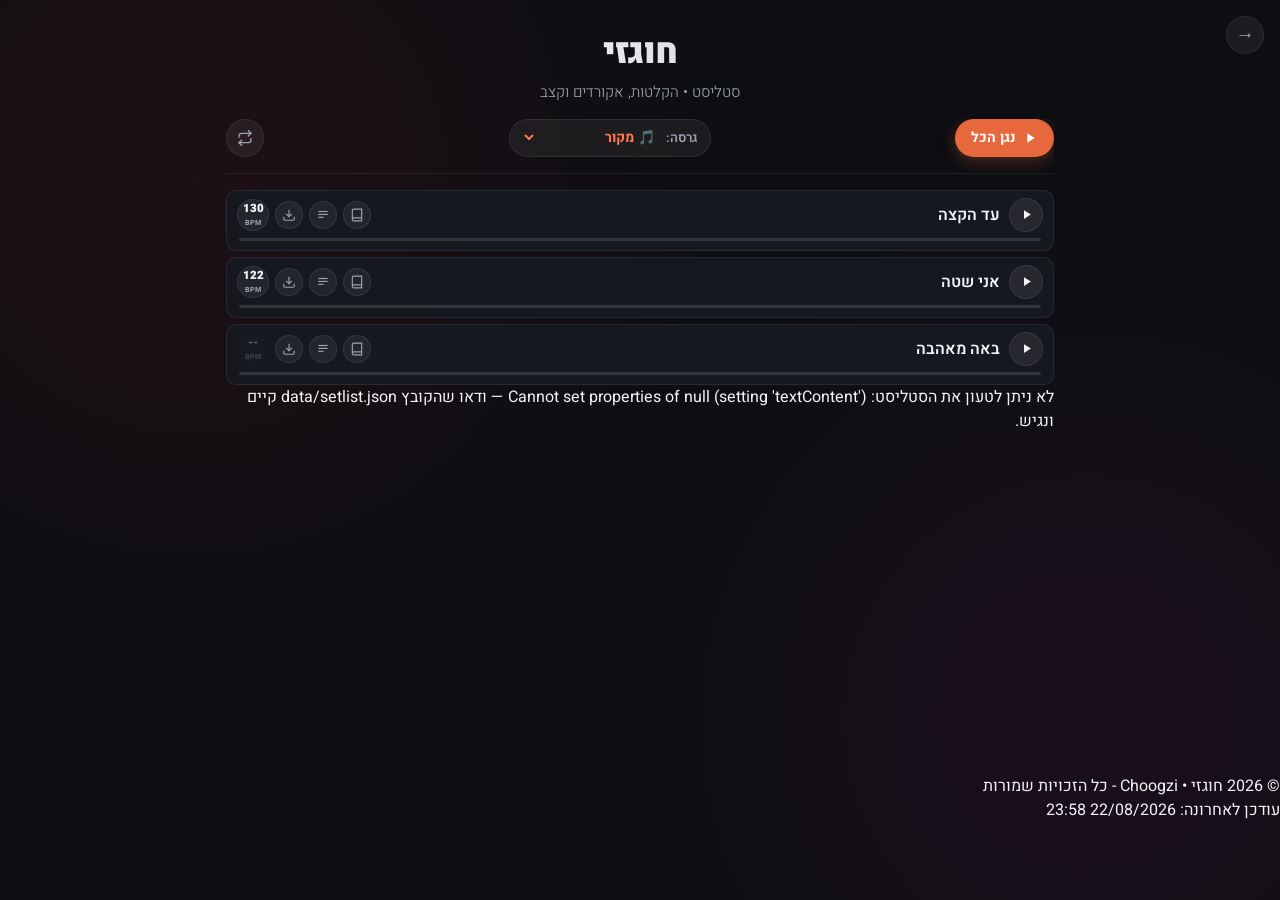
<file: setlist.html>
<!DOCTYPE html>
<html lang="he" dir="rtl">
<head>
    <meta charset="UTF-8">
    <meta name="viewport" content="width=device-width, initial-scale=1.0">
    <title>חוגזי | Choogzi - סטליסט</title>

    <!-- Google Fonts -->
    <link rel="preconnect" href="https://fonts.googleapis.com">
    <link rel="preconnect" href="https://fonts.gstatic.com" crossorigin>
    <link href="https://fonts.googleapis.com/css2?family=Heebo:wght@300;400;600;700;900&display=swap" rel="stylesheet">

    <style>
        :root {
            --bg-color: #0d0e12;
            --card-bg: #16181f;
            --accent-color: #e6683c;
            --accent-hover: #ff7b4d;
            --text-main: #f3f4f6;
            --text-muted: #9ca3af;
            --glass-bg: rgba(22, 24, 31, 0.7);
            --glass-border: rgba(255, 255, 255, 0.08);
            --player-h: 68px;
        }

        * { margin: 0; padding: 0; box-sizing: border-box; }

        body {
            font-family: 'Heebo', sans-serif;
            background-color: var(--bg-color);
            color: var(--text-main);
            min-height: 100vh;
            display: flex;
            flex-direction: column;
            overflow-x: hidden;
            background-image:
                radial-gradient(circle at 15% 20%, rgba(220, 39, 67, 0.08) 0%, transparent 40%),
                radial-gradient(circle at 85% 80%, rgba(188, 24, 136, 0.08) 0%, transparent 40%);
            /* room for the sticky player */
            padding-bottom: calc(var(--player-h) + 10px);
        }

        /* Compact header — deliberately smaller than the home page hero so more
           songs fit above the fold on mobile. */
        header {
            padding: 1.6rem 1.5rem 1rem;
            text-align: center;
        }

        .band-logo {
            font-size: 2.2rem;
            font-weight: 900;
            letter-spacing: -1px;
            background: linear-gradient(135deg, #ffffff 30%, #9ca3af 100%);
            -webkit-background-clip: text;
            background-clip: text;
            -webkit-text-fill-color: transparent;
        }

        .band-subtitle {
            font-size: 0.95rem;
            color: var(--text-muted);
            font-weight: 300;
            margin-top: 0.2rem;
        }

        .back-link {
            position: absolute;
            top: 1rem;
            right: 1rem;
            width: 38px;
            height: 38px;
            padding: 0;
            border-radius: 50%;
            display: inline-flex;
            align-items: center;
            justify-content: center;
            color: var(--text-muted);
            text-decoration: none;
            font-size: 1.2rem;
            font-weight: 700;
            background: rgba(255, 255, 255, 0.06);
            border: 1px solid var(--glass-border);
            transition: all 0.2s ease;
        }

        .back-link:hover {
            color: #fff;
            background: rgba(255, 255, 255, 0.15);
            border-color: rgba(255, 255, 255, 0.25);
        }

        main {
            flex: 1;
            max-width: 860px;
            width: 100%;
            margin: 0 auto;
            padding: 0 1rem 2rem;
        }

        /* Toolbar */
        .toolbar {
            display: flex;
            align-items: center;
            justify-content: space-between;
            gap: 8px;
            margin-bottom: 1rem;
            padding-bottom: 1rem;
            border-bottom: 1px solid var(--glass-border);
            flex-wrap: nowrap;
            overflow-x: auto;
            -webkit-overflow-scrolling: touch;
        }

        .play-all-btn {
            display: inline-flex;
            align-items: center;
            justify-content: center;
            gap: 6px;
            background: var(--accent-color);
            color: #fff;
            border: none;
            height: 38px;
            padding: 0 16px;
            border-radius: 20px;
            font-family: inherit;
            font-weight: 700;
            font-size: 0.88rem;
            cursor: pointer;
            box-shadow: 0 4px 15px rgba(230, 104, 60, 0.3);
            transition: all 0.2s ease;
            white-space: nowrap;
            flex-shrink: 0;
            box-sizing: border-box;
        }

        .play-all-btn:hover {
            background: var(--accent-hover);
        }

        .version-select-wrap {
            display: inline-flex;
            align-items: center;
            gap: 6px;
            background: rgba(255, 255, 255, 0.06);
            border: 1px solid var(--glass-border);
            border-radius: 20px;
            padding: 0 12px;
            height: 38px;
            transition: all 0.2s ease;
            box-sizing: border-box;
            flex-shrink: 0;
        }

        .version-select-wrap:hover {
            border-color: rgba(230, 104, 60, 0.5);
            background: rgba(255, 255, 255, 0.1);
        }

        .version-label {
            font-size: 0.82rem;
            color: var(--text-muted);
            font-weight: 600;
            white-space: nowrap;
        }

        .version-select {
            background: transparent;
            border: none;
            color: var(--accent-hover);
            font-family: inherit;
            font-size: 0.88rem;
            font-weight: 700;
            cursor: pointer;
            outline: none;
            direction: rtl;
        }

        .version-select option {
            background: #16181f;
            color: #f3f4f6;
            padding: 8px 12px;
        }

        .icon-btn {
            display: inline-flex;
            align-items: center;
            justify-content: center;
            gap: 4px;
            background: rgba(255, 255, 255, 0.06);
            border: 1px solid var(--glass-border);
            color: var(--text-muted);
            border-radius: 20px;
            height: 38px;
            width: 38px;
            padding: 0;
            font-family: inherit;
            font-size: 0.88rem;
            font-weight: 600;
            cursor: pointer;
            transition: all 0.2s ease;
            flex-shrink: 0;
            box-sizing: border-box;
            position: relative;
        }

        .icon-btn:hover,
        .icon-btn.repeat-on {
            color: var(--accent-hover);
            border-color: rgba(230, 104, 60, 0.5);
            background: rgba(230, 104, 60, 0.1);
        }

        .repeat-badge {
            position: absolute;
            top: 2px;
            right: 4px;
            font-size: 0.68rem;
            font-weight: 900;
            color: var(--accent-hover);
            line-height: 1;
        }
            background: rgba(230, 104, 60, 0.12);
        }

        .repeat-badge {
            font-size: 0.72rem;
            font-weight: 800;
            min-width: 1ch;
        }

        .count { color: var(--text-muted); font-size: 0.88rem; margin-inline-start: auto; }

        /* ---------- Song list ---------- */
        .song-list { list-style: none; display: flex; flex-direction: column; gap: 6px; }

        .song {
            background: var(--card-bg);
            border: 1px solid var(--glass-border);
            border-radius: 10px;
            padding: 7px 10px 4px;
            transition: border-color 0.2s ease, background 0.2s ease;
        }

        .song:hover { border-color: rgba(255, 255, 255, 0.18); }

        .song.active {
            border-color: rgba(230, 104, 60, 0.55);
            background: linear-gradient(90deg, rgba(230, 104, 60, 0.1), var(--card-bg) 60%);
        }

        .song-row { display: flex; align-items: center; gap: 9px; }

        .track-num {
            color: var(--text-muted);
            font-size: 0.8rem;
            font-weight: 600;
            width: 1.4rem;
            text-align: center;
            flex: 0 0 auto;
            font-variant-numeric: tabular-nums;
        }

        .song.active .track-num { color: var(--accent-hover); }

        .play-btn {
            flex: 0 0 auto;
            width: 34px;
            height: 34px;
            border-radius: 50%;
            border: 1px solid var(--glass-border);
            background: rgba(255, 255, 255, 0.07);
            color: var(--text-main);
            display: inline-flex;
            align-items: center;
            justify-content: center;
            cursor: pointer;
            transition: all 0.2s ease;
        }

        .play-btn:hover { background: var(--accent-color); border-color: var(--accent-color); }
        .song.active .play-btn { background: var(--accent-color); border-color: var(--accent-color); }
        .play-btn svg { width: 15px; height: 15px; fill: currentColor; }

        .song-title {
            flex: 1 1 auto;
            font-size: 1rem;
            font-weight: 600;
            white-space: nowrap;
            overflow: hidden;
            text-overflow: ellipsis;
            min-width: 0;
        }

        .song-actions { display: flex; align-items: center; gap: 5px; flex: 0 0 auto; }

        .chip {
            background: rgba(255, 255, 255, 0.06);
            border: 1px solid var(--glass-border);
            color: var(--text-muted);
            border-radius: 20px;
            height: 28px;
            padding: 0 10px;
            font-family: inherit;
            font-size: 0.78rem;
            font-weight: 700;
            cursor: pointer;
            display: inline-flex;
            align-items: center;
            gap: 4px;
            transition: all 0.2s ease;
            white-space: nowrap;
        }

        .chip:hover { color: #fff; background: rgba(255, 255, 255, 0.15); }
        .chip svg { width: 14px; height: 14px; fill: none; stroke: currentColor; stroke-width: 2; }
        .song-actions {
            display: flex;
            align-items: center;
            gap: 6px;
            direction: ltr;
        }

        .chip.square { padding: 0; width: 28px; justify-content: center; }
        .chip.bpm:hover { color: var(--accent-hover); border-color: rgba(230, 104, 60, 0.5); }

        .chip.bpm-circle {
            width: 32px;
            height: 32px;
            padding: 0;
            border-radius: 50%;
            display: inline-flex;
            flex-direction: column;
            justify-content: center;
            align-items: center;
            line-height: 1;
            flex-shrink: 0;
        }

        .chip.bpm-circle .bpm-num {
            font-size: 0.72rem;
            font-weight: 900;
            line-height: 1;
            color: var(--text-main);
        }

        .chip.bpm-circle .bpm-sub {
            font-size: 0.45rem;
            font-weight: 700;
            line-height: 1;
            color: var(--text-muted);
            text-transform: uppercase;
            margin-top: 1px;
        }

        .chip.bpm-circle:hover {
            border-color: rgba(230, 104, 60, 0.6);
            background: rgba(230, 104, 60, 0.15);
        }

        .chip.bpm-circle:hover .bpm-num,
        .chip.bpm-circle:hover .bpm-sub {
            color: var(--accent-hover);
        }
        .chip[aria-busy="true"] { opacity: 0.5; pointer-events: none; }

        /* Unavailable chips stay in the row (so every row lines up) but read as
           inert. Must come after the :hover rules above — equal specificity,
           source order wins. */
        .chip:disabled {
            opacity: 0.3;
            cursor: not-allowed;
            background: rgba(255, 255, 255, 0.02);
            border-color: rgba(255, 255, 255, 0.05);
            color: var(--text-muted);
        }

        .chip:disabled:hover {
            background: rgba(255, 255, 255, 0.02);
            border-color: rgba(255, 255, 255, 0.05);
            color: var(--text-muted);
        }

        /* ---------- Seek bar ----------
           direction:ltr on purpose: audio time reads left-to-right even in an
           RTL page, matching how YouTube/Spotify behave in Hebrew locales. */
        .seek-wrap { direction: ltr; padding: 2px 2px 0; }

        input[type="range"].seek {
            -webkit-appearance: none;
            appearance: none;
            width: 100%;
            height: 12px;
            background: transparent;
            cursor: pointer;
            display: block;
        }

        input[type="range"].seek::-webkit-slider-runnable-track {
            height: 3px;
            border-radius: 3px;
            background: linear-gradient(
                to right,
                var(--accent-color) 0%, var(--accent-color) var(--pct, 0%),
                rgba(255, 255, 255, 0.12) var(--pct, 0%), rgba(255, 255, 255, 0.12) 100%);
        }

        input[type="range"].seek::-moz-range-track {
            height: 3px;
            border-radius: 3px;
            background: rgba(255, 255, 255, 0.12);
        }

        input[type="range"].seek::-moz-range-progress {
            height: 3px;
            border-radius: 3px;
            background: var(--accent-color);
        }

        input[type="range"].seek::-webkit-slider-thumb {
            -webkit-appearance: none;
            appearance: none;
            width: 11px;
            height: 11px;
            border-radius: 50%;
            background: #fff;
            margin-top: -4px;
            opacity: 0;
            transition: opacity 0.15s ease;
        }

        input[type="range"].seek::-moz-range-thumb {
            width: 11px; height: 11px; border: none; border-radius: 50%;
            background: #fff; opacity: 0;
        }

        .song:hover input[type="range"].seek::-webkit-slider-thumb,
        .song.active input[type="range"].seek::-webkit-slider-thumb { opacity: 1; }
        .song:hover input[type="range"].seek::-moz-range-thumb,
        .song.active input[type="range"].seek::-moz-range-thumb { opacity: 1; }

        /* ---------- Sticky mini player ---------- */
        .player {
            position: fixed;
            bottom: 0; left: 0; right: 0;
            height: var(--player-h);
            background: var(--glass-bg);
            backdrop-filter: blur(14px);
            border-top: 1px solid var(--glass-border);
            display: flex;
            align-items: center;
            gap: 12px;
            padding: 0 14px;
            z-index: 900;
            transform: translateY(100%);
            transition: transform 0.3s cubic-bezier(0.165, 0.84, 0.44, 1);
        }

        .player.visible { transform: translateY(0); }

        .player-btn {
            background: none;
            border: none;
            color: var(--text-main);
            cursor: pointer;
            display: inline-flex;
            align-items: center;
            justify-content: center;
            padding: 6px;
            border-radius: 50%;
            flex: 0 0 auto;
            transition: all 0.2s ease;
        }

        .player-btn:hover { background: rgba(255, 255, 255, 0.12); }
        .player-btn svg { width: 20px; height: 20px; fill: currentColor; }
        .player-btn.main svg { width: 26px; height: 26px; }

        .player-info { flex: 1 1 auto; min-width: 0; }

        .player-title {
            font-size: 0.92rem;
            font-weight: 600;
            white-space: nowrap;
            overflow: hidden;
            text-overflow: ellipsis;
        }

        .player-time {
            font-size: 0.76rem;
            color: var(--text-muted);
            font-variant-numeric: tabular-nums;
            direction: ltr;
            text-align: start;
        }

        /* ---------- Modals ---------- */
        .modal {
            display: none;
            position: fixed;
            inset: 0;
            background: rgba(5, 6, 8, 0.94);
            backdrop-filter: blur(15px);
            z-index: 1000;
            justify-content: center;
            align-items: center;
            padding: 20px 20px 78px;   /* bottom reserved for the nav pill */
        }

        .modal.active { display: flex; animation: fadeIn 0.25s ease forwards; }

        @keyframes fadeIn { from { opacity: 0; } to { opacity: 1; } }

        .modal-close {
            position: absolute;
            top: 20px; left: 20px;
            width: 44px; height: 44px;
            border-radius: 50%;
            background: rgba(255, 255, 255, 0.1);
            border: 1px solid rgba(255, 255, 255, 0.15);
            color: #fff;
            font-size: 1.5rem;
            cursor: pointer;
            display: flex; align-items: center; justify-content: center;
            z-index: 1010;
        }

        .modal-close:hover { background: rgba(255, 255, 255, 0.25); }

        /* Prev / position / next pill, shared by all three modals.
           Bottom-centre rather than side arrows so it never overlaps the PDF
           on narrow screens, and stays thumb-reachable on a phone.
           direction:ltr so the chevrons keep their physical meaning in RTL. */
        .modal-nav {
            position: absolute;
            bottom: 18px;
            left: 50%;
            transform: translateX(-50%);
            direction: ltr;
            display: flex;
            align-items: center;
            gap: 4px;
            padding: 5px;
            border-radius: 40px;
            background: rgba(13, 14, 18, 0.82);
            border: 1px solid var(--glass-border);
            backdrop-filter: blur(10px);
            box-shadow: 0 8px 25px rgba(0, 0, 0, 0.5);
            z-index: 1010;
        }

        .modal-nav-btn {
            width: 38px;
            height: 38px;
            border-radius: 50%;
            border: none;
            background: transparent;
            color: var(--text-main);
            font-size: 1.05rem;
            cursor: pointer;
            display: inline-flex;
            align-items: center;
            justify-content: center;
            transition: background 0.2s ease;
        }

        .modal-nav-btn:hover { background: rgba(255, 255, 255, 0.15); }
        .modal-nav-btn:disabled { opacity: 0.3; cursor: not-allowed; background: transparent; }

        .modal-nav-counter {
            min-width: 3.6rem;
            text-align: center;
            font-size: 0.85rem;
            font-weight: 600;
            color: var(--text-muted);
            font-variant-numeric: tabular-nums;
        }

        /* BPM visualizer */
        .bpm-box { text-align: center; user-select: none; }

        .bpm-song { color: var(--text-main); font-size: 1.75rem; font-weight: 800; margin-bottom: 0.5rem; line-height: 1.2; }
        .bpm-value { font-size: 3.6rem; font-weight: 900; line-height: 1; }
        .bpm-unit { font-size: 0.95rem; color: var(--text-muted); letter-spacing: 2px; margin-bottom: 1.8rem; }

        .pulse-stage {
            position: relative;
            width: 180px; height: 180px;
            margin: 0 auto 1.6rem;
            display: flex; align-items: center; justify-content: center;
        }

        .pulse-core {
            width: 96px; height: 96px;
            border-radius: 50%;
            background: var(--accent-color);
            box-shadow: 0 0 50px rgba(230, 104, 60, 0.5);
            transform: scale(0.82);
            transition: transform 90ms ease-out;
        }

        .pulse-core.hit { transform: scale(1.12); }

        .pulse-ring {
            position: absolute;
            inset: 0;
            border: 2px solid var(--accent-hover);
            border-radius: 50%;
            opacity: 0;
        }

        .pulse-ring.hit { animation: ringOut 0.6s ease-out; }

        @keyframes ringOut {
            from { opacity: 0.7; transform: scale(0.55); }
            to   { opacity: 0;   transform: scale(1.1); }
        }

        .beat-dots { display: flex; justify-content: center; gap: 14px; }

        .beat-dot {
            width: 12px; height: 12px;
            border-radius: 50%;
            background: rgba(255, 255, 255, 0.18);
            transition: background 0.08s ease, transform 0.08s ease;
        }

        .beat-dot.on { background: var(--accent-hover); transform: scale(1.45); }
        .beat-dot.downbeat.on { background: #fff; }

        .bpm-hint { color: var(--text-muted); font-size: 0.85rem; margin-top: 1.4rem; }

        /* Chart (PDF) modal */
        .chart-frame-wrap {
            width: min(96vw, 900px);
            /* Chart (PDF / Image) modal */
            .chart-frame-wrap {
                width: min(96vw, 900px);
                height: min(92vh, 1000px);
                background: #fff;
                border-radius: 12px;
                overflow: hidden;
                box-shadow: 0 25px 60px rgba(0, 0, 0, 0.9);
                display: flex;
                flex-direction: column;
                touch-action: manipulation;
            }

            #chart-img {
                max-width: 100%;
                max-height: 100%;
                object-fit: contain;
                display: block;
                margin: auto;
                border-radius: 4px;
                box-shadow: 0 8px 30px rgba(0, 0, 0, 0.2);
                touch-action: manipulation;
            }

            .chart-viewport.is-img iframe,
            .chart-viewport.is-img .chart-pages,
            .chart-viewport.is-img .chart-state {
                display: none !important;
            }

            .chart-viewport.is-img {
                display: flex !important;
                justify-content: center;
                align-items: center;
                background: #ffffff;
                padding: 8px;
                overflow: auto;
            }

            .chart-viewport.is-img #chart-img {
                display: block !important;
            }

            .chart-viewport:not(.is-img) #chart-img {
                display: none !important;
            }

        /* Two chart renderers, picked per browser (see pickChartMode()):
           - native <iframe>, where the engine has an inline PDF viewer
           - PDF.js -> <canvas>, where it does not (Android Chromium)
           Only one is ever visible. */
        .chart-viewport {
            flex: 1;
            position: relative;
            overflow: auto;
            -webkit-overflow-scrolling: touch;
            background: #fff;
        }

        .chart-viewport > iframe {
            display: none;
            width: 100%;
            height: 100%;
            border: none;
        }

        .chart-viewport.native > iframe { display: block; }
        .chart-viewport.native { overflow: hidden; }
        .chart-viewport.native > .chart-pages { display: none; }

        .chart-pages {
            display: flex;
            flex-direction: column;
            align-items: center;
            justify-content: center;
            gap: 10px;
            min-height: 100%;
            padding: 4px;
        }

        .chart-pages canvas {
            display: block;
            max-width: 100%;
            box-shadow: 0 1px 6px rgba(0, 0, 0, 0.25);
        }

        .chart-state {
            position: absolute;
            inset: 0;
            display: none;
            align-items: center;
            justify-content: center;
            flex-direction: column;
            gap: 10px;
            text-align: center;
            padding: 1.5rem;
            background: #fff;
            color: #4b5563;
            font-size: 0.95rem;
        }

        .chart-state.visible { display: flex; }
        .chart-state.error { color: #b91c1c; }

        .chart-fallback {
            padding: 10px;
            text-align: center;
            background: var(--card-bg);
            border-top: 1px solid var(--glass-border);
        }

        .chart-fallback a { color: var(--accent-hover); font-size: 0.9rem; }

        /* Lyrics modal */
        .lyrics-box {
            width: min(94vw, 620px);
            height: min(78vh, 680px);
            max-height: 78vh;
            background: var(--card-bg);
            border: 1px solid var(--glass-border);
            border-radius: 14px;
            padding: 1.5rem 1.3rem 1.2rem;
            display: flex;
            flex-direction: column;
            box-shadow: 0 25px 60px rgba(0, 0, 0, 0.85);
            overflow: hidden;
            box-sizing: border-box;
            position: relative;
        }

        .lyrics-title {
            font-size: 1.2rem;
            font-weight: 800;
            margin-bottom: 0.9rem;
            padding-inline-end: 2.6rem;
            flex: 0 0 auto;
        }

        .lyrics-body {
            flex: 1 1 auto;
            min-height: 0;
            overflow-y: auto;
            white-space: pre-line !important;
            word-break: break-word;
            line-height: 1.85;
            font-size: 1.05rem;
            text-align: right;
            direction: rtl;
            -webkit-overflow-scrolling: touch;
            overscroll-behavior: contain;
            padding-bottom: 0.5rem;
        }

        .lyrics-body.msg {
            color: var(--text-muted);
            text-align: center;
            padding: 1.5rem 0;
            white-space: normal;
        }

        .lyrics-body.msg a { color: var(--accent-hover); }

        /* States */
        .state-msg { text-align: center; color: var(--text-muted); padding: 3rem 1rem; }
        .state-msg.error { color: #f87171; }

        footer {
            text-align: center;
            padding: 1.6rem 1.5rem;
            color: var(--text-muted);
            font-size: 0.85rem;
            border-top: 1px solid var(--glass-border);
            display: flex;
            flex-direction: column;
            align-items: center;
            gap: 6px;
        }

        .last-updated {
            font-size: 0.78rem;
            color: var(--accent-hover);
            opacity: 0.85;
            font-weight: 600;
        }

        .sr-only {
            position: absolute; width: 1px; height: 1px;
            padding: 0; margin: -1px; overflow: hidden;
            clip: rect(0, 0, 0, 0); white-space: nowrap; border: 0;
        }

        @media (max-width: 560px) {
            .band-logo { font-size: 1.8rem; }
            .band-subtitle { font-size: 0.85rem; }
            main { padding: 0 0.7rem 1.5rem; }
            .song { padding: 6px 8px 3px; border-radius: 9px; }
            .song-row { gap: 7px; }
            .song-title { font-size: 0.93rem; }
            .play-btn { width: 31px; height: 31px; }
            .track-num { width: 1.1rem; font-size: 0.74rem; }
            .chip { height: 26px; font-size: 0.72rem; padding: 0 8px; }
            .chip.square { width: 26px; padding: 0; }
            .play-all-btn { padding: 9px 18px; font-size: 0.9rem; }
            .icon-btn { padding: 8px 13px; font-size: 0.82rem; }
        }
    </style>
</head>
<body>

    <header style="position: relative;">
        <a href="index.html" class="back-link" title="חזרה לעמוד הראשי" aria-label="חזרה לעמוד הראשי">&#8594;</a>
        <h1 class="band-logo">חוגזי</h1>
        <p class="band-subtitle">סטליסט • הקלטות, אקורדים וקצב</p>
    </header>

    <main>
        <div class="toolbar">
            <button class="play-all-btn" id="play-all">
                <svg viewBox="0 0 24 24" width="16" height="16" fill="currentColor"><path d="M8 5v14l11-7z"/></svg>
                נגן הכל
            </button>

            <!-- Version Selector Dropdown -->
            <div class="version-select-wrap">
                <label for="version-select" class="version-label">גרסה:</label>
                <select id="version-select" class="version-select" aria-label="בחר גרסת השמעה">
                    <option value="original" selected>🎵 מקור</option>
                    <option value="novocals">🎤 קריוקי / פלייבק</option>
                    <option value="bassboost">🎸 בס מוגבר</option>
                    <option value="keysboost">🎹 קלידים מוגברים</option>
                    <option value="guitarboost">🎸 גיטרה מוגברת</option>
                    <option value="drumsboost">🥁 תופים מוגברים</option>
                </select>
            </div>

            <button class="icon-btn" id="repeat-btn" aria-pressed="false" title="ללא חזרה">
                <svg viewBox="0 0 24 24" width="16" height="16" fill="none" stroke="currentColor" stroke-width="2" stroke-linecap="round" stroke-linejoin="round">
                    <polyline points="17 1 21 5 17 9"/>
                    <path d="M3 11V9a4 4 0 0 1 4-4h14"/>
                    <polyline points="7 23 3 19 7 15"/>
                    <path d="M21 13v2a4 4 0 0 1-4 4H3"/>
                </svg>
                <span class="repeat-badge" id="repeat-badge"></span>
            </button>
        </div>

        <ul class="song-list" id="song-list"></ul>
        <div class="state-msg" id="state">טוען את הסטליסט…</div>
    </main>

    <!-- Sticky mini player -->
    <div class="player" id="player">
        <button class="player-btn" id="p-prev" title="השיר הקודם" aria-label="השיר הקודם">
            <svg viewBox="0 0 24 24"><path d="M6 6h2v12H6zm3.5 6l8.5 6V6z"/></svg>
        </button>
        <button class="player-btn main" id="p-toggle" title="נגן / השהה" aria-label="נגן או השהה">
            <svg viewBox="0 0 24 24"><path d="M8 5v14l11-7z"/></svg>
        </button>
        <button class="player-btn" id="p-next" title="השיר הבא" aria-label="השיר הבא">
            <svg viewBox="0 0 24 24"><path d="M16 6h2v12h-2zM6 18l8.5-6L6 6z"/></svg>
        </button>
        <div class="player-info">
            <div class="player-title" id="p-title">—</div>
            <div class="player-time" id="p-time">0:00 / 0:00</div>
        </div>
    </div>

    <!-- BPM visualizer -->
    <div class="modal" id="bpm-modal" role="dialog" aria-modal="true" aria-labelledby="bpm-song">
        <button class="modal-close" id="bpm-close" aria-label="סגור">&times;</button>
        <div class="bpm-box">
            <div class="bpm-song" id="bpm-song"></div>
            <div class="bpm-value" id="bpm-value">60</div>
            <div class="bpm-unit">BPM</div>
            <div class="pulse-stage">
                <div class="pulse-ring" id="pulse-ring"></div>
                <div class="pulse-core" id="pulse-core"></div>
            </div>
            <div class="beat-dots" id="beat-dots"></div>
            <p class="bpm-hint">ויזואליזציה של הקצב • 4/4</p>
        </div>
    </div>

    <!-- Chart (PDF / Image) viewer -->
    <div class="modal" id="chart-modal" role="dialog" aria-modal="true" aria-label="אקורדים">
        <button class="modal-close" id="chart-close" aria-label="סגור">&times;</button>
        <div class="chart-frame-wrap">
            <div class="chart-viewport" id="chart-viewport">
                <img id="chart-img" alt="אקורדים" />
                <iframe id="chart-frame" title="אקורדים"></iframe>
                <div class="chart-pages" id="chart-pages"></div>
                <div class="chart-state" id="chart-state"></div>
            </div>
            <div class="chart-fallback">
                <a id="chart-open" href="#" target="_blank" rel="noopener noreferrer">פתח את הקובץ בלשונית חדשה ↗</a>
            </div>
        </div>
    </div>

    <!-- Lyrics viewer -->
    <div class="modal" id="lyrics-modal" role="dialog" aria-modal="true" aria-labelledby="lyrics-title">
        <button class="modal-close" id="lyrics-close" aria-label="סגור">&times;</button>
        <div class="lyrics-box">
            <h2 class="lyrics-title" id="lyrics-title"></h2>
            <div class="lyrics-body" id="lyrics-body"></div>
        </div>
    </div>

    <footer>
        <div>&copy; <span id="year"></span> חוגזי • Choogzi - כל הזכויות שמורות</div>
        <div class="last-updated">עודכן לאחרונה: 22/08/2026 23:58</div>
    </footer>

    <audio id="audio" preload="none"></audio>

    <script>
    (function () {
        'use strict';

        document.getElementById('year').textContent = new Date().getFullYear();

        var audio      = document.getElementById('audio');
        var listEl     = document.getElementById('song-list');
        var stateEl    = document.getElementById('state');
        var countEl    = document.getElementById('count');
        var player     = document.getElementById('player');
        var pTitle     = document.getElementById('p-title');
        var pTime      = document.getElementById('p-time');
        var pToggle    = document.getElementById('p-toggle');
        var repeatBtn  = document.getElementById('repeat-btn');
        var repeatLbl  = document.getElementById('repeat-label');
        var repeatBdg  = document.getElementById('repeat-badge');

        var ICON_PLAY  = '<svg viewBox="0 0 24 24"><path d="M8 5v14l11-7z"/></svg>';
        var ICON_PAUSE = '<svg viewBox="0 0 24 24"><path d="M6 5h4v14H6zm8 0h4v14h-4z"/></svg>';

        var songs = [];
        var baseUrl = '';
        var current = -1;          // index of the loaded song, -1 = none
        var rows = [];             // per-song DOM refs, parallel to songs

        // off -> one -> all -> off
        var REPEAT_MODES = [
            { id: 'off', label: 'ללא חזרה', badge: '' },
            { id: 'one', label: 'חזרה על שיר', badge: '1' },
            { id: 'all', label: 'חזרה על הסט', badge: '∞' }
        ];
        var repeatIdx = 0;

        /* ---------- helpers ---------- */

        // Encode each path segment separately so "charts/foo.pdf" keeps its slash.
        function urlFor(path) {
            return baseUrl + String(path).split('/').map(encodeURIComponent).join('/');
        }

        function fmtTime(sec) {
            if (!isFinite(sec) || sec < 0) sec = 0;
            var m = Math.floor(sec / 60);
            var s = Math.floor(sec % 60);
            return m + ':' + (s < 10 ? '0' : '') + s;
        }

        function setSeekVisual(input, pct) {
            input.value = String(pct);
            input.style.setProperty('--pct', pct + '%');
        }

        /* Every action chip is rendered on every row so the rows stay aligned;
           when the underlying asset is missing the chip is disabled instead of
           omitted, and its tooltip explains why. */
        function makeChip(cfg) {
            var btn = document.createElement('button');
            btn.className = 'chip' +
                (cfg.square ? ' square' : '') +
                (cfg.extraClass ? ' ' + cfg.extraClass : '');

            if (cfg.html) { btn.innerHTML = cfg.html; } else { btn.textContent = cfg.text; }

            var label = cfg.available ? cfg.title : cfg.unavailableTitle;
            btn.title = label;
            btn.setAttribute('aria-label', label);

            if (cfg.available) {
                btn.addEventListener('click', cfg.onClick);
            } else {
                btn.disabled = true;
            }
            return btn;
        }

        /* ---------- rendering ---------- */

        function render() {
            listEl.innerHTML = '';
            rows = [];

            songs.forEach(function (song, i) {
                var li = document.createElement('li');
                li.className = 'song';
                li.id = 'song-' + song.id;

                var row = document.createElement('div');
                row.className = 'song-row';

                var num = document.createElement('span');
                num.className = 'track-num';
                num.textContent = String(i + 1);

                var playBtn = document.createElement('button');
                playBtn.className = 'play-btn';
                playBtn.innerHTML = ICON_PLAY;
                playBtn.setAttribute('aria-label', 'נגן את ' + song.title);
                playBtn.addEventListener('click', function () { toggleSong(i); });

                var title = document.createElement('span');
                title.className = 'song-title';
                title.textContent = song.title;

                var actions = document.createElement('div');
                actions.className = 'song-actions';

                // 1. BPM chip (Leftmost) -> circular design.
                var bpmValue = song.bpm ? song.bpm : '--';
                actions.appendChild(makeChip({
                    extraClass: 'bpm-circle',
                    html: '<span class="bpm-num">' + bpmValue + '</span><span class="bpm-sub">bpm</span>',
                    available: !!song.bpm,
                    title: 'הצג ויזואליזציה של הקצב',
                    unavailableTitle: 'אין נתון קצב לשיר זה',
                    onClick: function () { showModal('bpm', i); }
                }));

                // 2. Download chip.
                var dlChip = makeChip({
                    square: true,
                    html: '<svg viewBox="0 0 24 24"><path d="M21 15v4a2 2 0 0 1-2 2H5a2 2 0 0 1-2-2v-4"/>' +
                          '<polyline points="7 10 12 15 17 10"/><line x1="12" y1="15" x2="12" y2="3"/></svg>',
                    available: !!song.audio,
                    title: 'הורד את ההקלטה',
                    unavailableTitle: 'אין הקלטה לשיר זה',
                    onClick: function () { download(song, dlChip); }
                });
                actions.appendChild(dlChip);

                // 3. Lyrics chip -> text viewer.
                actions.appendChild(makeChip({
                    square: true,
                    html: '<svg viewBox="0 0 24 24"><line x1="4" y1="6" x2="20" y2="6"/>' +
                          '<line x1="4" y1="11" x2="20" y2="11"/><line x1="4" y1="16" x2="13" y2="16"/></svg>',
                    available: !!song.lyrics,
                    title: 'הצג מילים',
                    unavailableTitle: 'אין מילים לשיר זה',
                    onClick: function () { showModal('lyrics', i); }
                }));

                // 4. Chart chip (Rightmost) -> PDF/image viewer.
                actions.appendChild(makeChip({
                    square: true,
                    html: '<svg viewBox="0 0 24 24"><path d="M4 19.5A2.5 2.5 0 0 1 6.5 17H20"/>' +
                          '<path d="M6.5 2H20v20H6.5A2.5 2.5 0 0 1 4 19.5v-15A2.5 2.5 0 0 1 6.5 2z"/></svg>',
                    available: !!song.chart,
                    title: 'הצג אקורדים',
                    unavailableTitle: 'אין אקורדים לשיר זה',
                    onClick: function () { showModal('chart', i); }
                }));

                row.appendChild(playBtn);
                row.appendChild(title);
                row.appendChild(actions);

                var seekWrap = document.createElement('div');
                seekWrap.className = 'seek-wrap';

                var seek = document.createElement('input');
                seek.type = 'range';
                seek.className = 'seek';
                seek.min = '0';
                seek.max = '100';
                seek.step = '0.1';
                seek.value = '0';
                seek.setAttribute('aria-label', 'התקדמות בשיר ' + song.title);
                seek.style.setProperty('--pct', '0%');

                // Dragging an inactive song's bar loads it and seeks there.
                seek.addEventListener('input', function () {
                    var pct = parseFloat(seek.value);
                    seek.style.setProperty('--pct', pct + '%');
                    if (current === i) {
                        if (isFinite(audio.duration)) audio.currentTime = audio.duration * pct / 100;
                    } else {
                        loadSong(i, false);
                        var pending = function () {
                            if (isFinite(audio.duration)) audio.currentTime = audio.duration * pct / 100;
                            audio.removeEventListener('loadedmetadata', pending);
                        };
                        audio.addEventListener('loadedmetadata', pending);
                    }
                });

                seekWrap.appendChild(seek);
                li.appendChild(row);
                li.appendChild(seekWrap);
                listEl.appendChild(li);

                rows.push({ li: li, playBtn: playBtn, seek: seek });
            });

            countEl.textContent = songs.length + ' שירים';
            stateEl.style.display = 'none';
        }

        /* ---------- playback ---------- */

        var currentVersion = 'original';

        function getAudioUrl(song) {
            if (!song) return '';
            if (currentVersion === 'original') {
                return urlFor(song.audio);
            }
            return baseUrl + 'remixes/' + song.id + '_' + currentVersion + '.mp3';
        }

        function loadSong(i, autoplay) {
            if (i < 0 || i >= songs.length) return;
            var targetUrl = getAudioUrl(songs[i]);
            if (current !== i || audio.src !== targetUrl) {
                current = i;
                audio.src = targetUrl;
                paintActive();
            }
            if (autoplay) {
                var p = audio.play();
                if (p && p.catch) p.catch(function () { /* autoplay blocked / aborted */ });
            }
        }

        function toggleSong(i) {
            if (current === i) {
                if (audio.paused) { audio.play(); } else { audio.pause(); }
            } else {
                loadSong(i, true);
            }
        }

        function paintActive() {
            rows.forEach(function (r, i) {
                var isCur = i === current;
                r.li.classList.toggle('active', isCur);
                if (!isCur) {
                    r.playBtn.innerHTML = ICON_PLAY;
                    setSeekVisual(r.seek, 0);
                }
            });
            if (current >= 0) {
                pTitle.textContent = songs[current].title;
                player.classList.add('visible');
            }
            paintPlayState();
        }

        function paintPlayState() {
            var playing = current >= 0 && !audio.paused && !audio.ended;
            pToggle.innerHTML = playing ? ICON_PAUSE : ICON_PLAY;
            if (current >= 0 && rows[current]) {
                rows[current].playBtn.innerHTML = playing ? ICON_PAUSE : ICON_PLAY;
            }
        }

        function step(delta) {
            if (!songs.length) return;
            var next = (current < 0 ? 0 : current + delta);
            if (next < 0) next = songs.length - 1;
            if (next >= songs.length) next = 0;
            loadSong(next, true);
        }

        function onEnded() {
            var mode = REPEAT_MODES[repeatIdx].id;

            if (mode === 'one') {
                audio.currentTime = 0;
                audio.play();
                return;
            }

            var isLast = current === songs.length - 1;
            if (isLast && mode === 'off') {
                // End of the set: stop, rewind, leave the last song selected.
                audio.currentTime = 0;
                paintPlayState();
                if (rows[current]) setSeekVisual(rows[current].seek, 0);
                return;
            }
            step(1);
        }

        function cycleRepeat() {
            repeatIdx = (repeatIdx + 1) % REPEAT_MODES.length;
            var mode = REPEAT_MODES[repeatIdx];
            if (repeatBdg) repeatBdg.textContent = mode.badge;
            repeatBtn.classList.toggle('repeat-on', mode.id !== 'off');
            repeatBtn.setAttribute('aria-pressed', mode.id !== 'off' ? 'true' : 'false');
            repeatBtn.setAttribute('title', mode.label);
        }

        audio.addEventListener('timeupdate', function () {
            if (current < 0 || !rows[current]) return;
            var d = audio.duration;
            var pct = isFinite(d) && d > 0 ? (audio.currentTime / d) * 100 : 0;
            setSeekVisual(rows[current].seek, pct);
            pTime.textContent = fmtTime(audio.currentTime) + ' / ' + fmtTime(d);
        });

        audio.addEventListener('loadedmetadata', function () {
            pTime.textContent = fmtTime(audio.currentTime) + ' / ' + fmtTime(audio.duration);
        });

        audio.addEventListener('play', paintPlayState);
        audio.addEventListener('pause', paintPlayState);
        audio.addEventListener('ended', onEnded);

        audio.addEventListener('error', function () {
            if (current < 0) return;
            pTitle.textContent = 'שגיאה בטעינת ' + songs[current].title;
        });

        /* ---------- download ----------
           The `download` attribute is ignored for cross-origin URLs, so a plain
           <a download> would just navigate to the MP3. Fetch to a blob instead
           (needs CORS on the bucket) and fall back to opening the URL. */
        function download(song, btn) {
            var url = getAudioUrl(song);
            btn.setAttribute('aria-busy', 'true');

            fetch(url)
                .then(function (res) {
                    if (!res.ok) throw new Error('HTTP ' + res.status);
                    return res.blob();
                })
                .then(function (blob) {
                    var href = URL.createObjectURL(blob);
                    var a = document.createElement('a');
                    a.href = href;
                    a.download = song.audio;
                    document.body.appendChild(a);
                    a.click();
                    a.remove();
                    setTimeout(function () { URL.revokeObjectURL(href); }, 30000);
                })
                .catch(function () {
                    window.open(url, '_blank', 'noopener');
                })
                .then(function () {
                    btn.removeAttribute('aria-busy');
                });
        }

        /* ---------- BPM visualizer ---------- */
        var bpmModal = document.getElementById('bpm-modal');
        var pulseCore = document.getElementById('pulse-core');
        var pulseRing = document.getElementById('pulse-ring');
        var beatDots  = document.getElementById('beat-dots');
        var rafId = null;
        var BEATS_PER_BAR = 4;

        function stopBpmLoop() {
            if (rafId !== null) { cancelAnimationFrame(rafId); rafId = null; }
        }

        function renderBpm(song) {
            // Always stop the previous loop first — navigating between songs
            // would otherwise leave orphaned rAF loops fighting over the DOM.
            stopBpmLoop();

            document.getElementById('bpm-song').textContent = song.title;
            document.getElementById('bpm-value').textContent = song.bpm;

            beatDots.innerHTML = '';
            var dots = [];
            for (var b = 0; b < BEATS_PER_BAR; b++) {
                var d = document.createElement('span');
                d.className = 'beat-dot' + (b === 0 ? ' downbeat' : '');
                beatDots.appendChild(d);
                dots.push(d);
            }

            // rAF + performance.now() rather than setInterval: setInterval drifts
            // and the visual would slide out of time within a few bars.
            var interval = 60000 / song.bpm;
            var t0 = performance.now();
            var lastBeat = -1;

            function frame(now) {
                var beat = Math.floor((now - t0) / interval);
                if (beat !== lastBeat) {
                    lastBeat = beat;
                    var pos = ((beat % BEATS_PER_BAR) + BEATS_PER_BAR) % BEATS_PER_BAR;

                    dots.forEach(function (d, idx) { d.classList.toggle('on', idx === pos); });

                    pulseCore.classList.remove('hit');
                    pulseRing.classList.remove('hit');
                    // Force reflow so the animation restarts on every beat.
                    void pulseCore.offsetWidth;
                    pulseCore.classList.add('hit');
                    pulseRing.classList.add('hit');

                    setTimeout(function () { pulseCore.classList.remove('hit'); },
                              Math.min(120, interval / 2));
                }
                rafId = requestAnimationFrame(frame);
            }
            rafId = requestAnimationFrame(frame);
        }

        /* ---------- chart modal (PDF.js -> canvas) ---------- */
        var chartModal = document.getElementById('chart-modal');
        var chartViewport = document.getElementById('chart-viewport');
        var chartFrame = document.getElementById('chart-frame');
        var chartPages = document.getElementById('chart-pages');
        var chartState = document.getElementById('chart-state');
        var chartOpen  = document.getElementById('chart-open');

        /* Which renderer this browser gets.
           Inline PDF support tracks the ENGINE + PLATFORM, not the brand:
             - iOS/iPadOS: every browser is WebKit (Apple mandates it), and
               WebKit always renders PDFs inline. Chrome on iPhone included.
             - Android: Chromium ships no PDF viewer, so Chrome, Edge and
               Samsung Internet all show a blank frame. This is the case
               PDF.js exists for.
             - Desktop: Chromium has PDFium and Firefox has pdf.js built in;
               both render inline.
           navigator.pdfViewerEnabled is the standardised signal and is
           authoritative where present (Chromium 94+, Firefox 90+); the UA
           sniff below is only the fallback for older//odd engines. */
        function pickChartMode() {
            var ua = navigator.userAgent || '';
            var isIOS = /iPad|iPhone|iPod/.test(ua) ||
                        // iPadOS 13+ reports as desktop Safari
                        (navigator.platform === 'MacIntel' && navigator.maxTouchPoints > 1);
            if (isIOS) return 'native';           // always WebKit, always inline

            if (typeof navigator.pdfViewerEnabled === 'boolean') {
                return navigator.pdfViewerEnabled ? 'native' : 'pdfjs';
            }

            if (/Android/.test(ua)) return 'native';
            return 'native';                      // desktop engines render inline
        }

        var CHART_MODE = pickChartMode();

        var PDFJS_VER = '3.11.174';   // UMD build: no ES-module requirement
        var PDFJS_BASE = 'https://cdnjs.cloudflare.com/ajax/libs/pdf.js/' + PDFJS_VER + '/';

        var pdfjsPromise = null;      // resolves to the pdfjsLib namespace
        var pdfDocCache = {};         // url -> Promise<PDFDocumentProxy>
        var chartToken = 0;           // guards against out-of-order swipes
        var renderTasks = [];         // in-flight page renders, cancellable

        // Loaded on first chart open rather than at page load, so visitors who
        // never open a chart don't pay for it.
        function loadPdfJs() {
            if (pdfjsPromise) return pdfjsPromise;

            pdfjsPromise = new Promise(function (resolve, reject) {
                var s = document.createElement('script');
                s.src = PDFJS_BASE + 'pdf.min.js';
                s.onload = function () {
                    if (!window.pdfjsLib) { reject(new Error('pdfjsLib missing')); return; }
                    window.pdfjsLib.GlobalWorkerOptions.workerSrc = PDFJS_BASE + 'pdf.worker.min.js';
                    resolve(window.pdfjsLib);
                };
                s.onerror = function () { reject(new Error('CDN unreachable')); };
                document.head.appendChild(s);
            });

            // Let a failed load be retried on the next open.
            pdfjsPromise.catch(function () { pdfjsPromise = null; });
            return pdfjsPromise;
        }

        function chartMsg(text, isError) {
            chartState.textContent = text;
            chartState.className = 'chart-state visible' + (isError ? ' error' : '');
        }

        function chartMsgHide() { chartState.className = 'chart-state'; }

        function cancelRenders() {
            renderTasks.forEach(function (t) {
                try { t.cancel(); } catch (e) { /* already settled */ }
            });
            renderTasks = [];
        }

        function getDoc(pdfjsLib, url) {
            if (!pdfDocCache[url]) {
                pdfDocCache[url] = pdfjsLib.getDocument({ url: url }).promise;
                pdfDocCache[url].catch(function () { delete pdfDocCache[url]; });
            }
            return pdfDocCache[url];
        }

        function renderChart(song) {
            var url = urlFor(song.chart);
            chartOpen.href = url;

            if (/\.(png|webp|jpg|jpeg)$/i.test(song.chart)) {
                chartToken++;
                cancelRenders();
                chartPages.innerHTML = '';
                chartMsgHide();
                chartViewport.classList.add('is-img');
                chartViewport.classList.remove('native');
                var chartImg = document.getElementById('chart-img');
                chartImg.src = url;
            } else if (CHART_MODE === 'native') {
                chartViewport.classList.remove('is-img');
                renderChartNative(url);
            } else {
                chartViewport.classList.remove('is-img');
                renderChartPdfJs(url);
            }
        }

        /* Native path: hand the URL to the engine's own PDF viewer.
           No CORS requirement (an iframe is not a fetch), no CDN dependency,
           and it keeps the viewer's own pinch/zoom. The #view=Fit hint is
           honoured by Chromium and ignored by WebKit — deliberately left
           as-is rather than worked around. */
        function renderChartNative(url) {
            chartToken++;               // invalidate any pending PDF.js work
            cancelRenders();
            chartPages.innerHTML = '';
            chartMsgHide();
            chartViewport.classList.add('native');
            if (/Android/i.test(navigator.userAgent)) {
                chartFrame.src = 'https://docs.google.com/viewer?url=' + encodeURIComponent(url) + '&embedded=true';
            } else {
                chartFrame.src = url + '#view=Fit&toolbar=0&navpanes=0';
            }
        }

        function renderChartPdfJs(url) {
            chartViewport.classList.remove('native');
            chartFrame.removeAttribute('src');

            var token = ++chartToken;
            cancelRenders();
            chartPages.innerHTML = '';
            chartMsg('טוען אקורדים…', false);

            loadPdfJs()
                .catch(function (e) {
                    throw new Error('טעינת ספריית PDF.js נכשלה — ' + e.message);
                })
                .then(function (pdfjsLib) {
                    return getDoc(pdfjsLib, url).catch(function (e) {
                        var detail = (e && (e.name ? e.name + ': ' : '') + (e.message || e)) || 'unknown';
                        if (e && typeof e.status === 'number') detail += ' (HTTP ' + e.status + ')';
                        throw new Error('קריאת קובץ ה-PDF נכשלה — ' + detail);
                    });
                })
                .then(function (pdf) {
                    if (token !== chartToken) return;   // superseded by a swipe
                    return drawPages(pdf, token);
                })
                .catch(function (err) {
                    if (token !== chartToken) return;
                    chartMsg(err.message + ' · נסו לפתוח את ה-PDF בלשונית חדשה.', true);
                    // Full object in the console for diagnosis.
                    if (window.console) console.error('[chart]', url, err);
                });
        }

        function drawPages(pdf, token) {
            var cw = chartViewport.clientWidth;
            var ch = chartViewport.clientHeight;
            if (!cw || !ch) return;

            var single = pdf.numPages === 1;
            // Render above CSS size so pinch-zooming stays sharp.
            var pixelScale = Math.min(3, (window.devicePixelRatio || 1) * 1.5);

            var seq = Promise.resolve();
            for (var p = 1; p <= pdf.numPages; p++) {
                seq = seq.then(makePageStep(pdf, p, token, cw, ch, single, pixelScale));
            }

            return seq.then(function () {
                if (token === chartToken) chartMsgHide();
            });
        }

        function makePageStep(pdf, pageNum, token, cw, ch, single, pixelScale) {
            return function () {
                if (token !== chartToken) return;

                return pdf.getPage(pageNum).then(function (page) {
                    if (token !== chartToken) return;

                    var base = page.getViewport({ scale: 1 });
                    // Real page dimensions, so this is an exact fit: whole page
                    // for a single-page chart, fit-to-width when it scrolls.
                    var fit = single
                        ? Math.min(cw / base.width, ch / base.height)
                        : cw / base.width;

                    var vp = page.getViewport({ scale: fit * pixelScale });
                    var canvas = document.createElement('canvas');
                    canvas.width = Math.floor(vp.width);
                    canvas.height = Math.floor(vp.height);
                    canvas.style.width = Math.floor(vp.width / pixelScale) + 'px';
                    canvas.style.height = Math.floor(vp.height / pixelScale) + 'px';
                    chartPages.appendChild(canvas);

                    var task = page.render({
                        canvasContext: canvas.getContext('2d'),
                        viewport: vp
                    });
                    renderTasks.push(task);
                    return task.promise.catch(function (e) {
                        if (e && e.name === 'RenderingCancelledException') return;
                        throw e;
                    });
                });
            };
        }

        // Canvases are raster, so a resize needs a re-render, not a rescale.
        // The native iframe reflows itself, so it needs nothing here.
        var chartResizeTimer = null;
        function reflowChart() {
            if (CHART_MODE !== 'pdfjs') return;
            if (activeKind !== 'chart' || activeIdx < 0) return;
            clearTimeout(chartResizeTimer);
            chartResizeTimer = setTimeout(function () {
                if (activeKind === 'chart' && activeIdx >= 0) renderChart(songs[activeIdx]);
            }, 200);
        }

        window.addEventListener('resize', reflowChart);
        window.addEventListener('orientationchange', reflowChart);

        /* ---------- lyrics modal ----------
           Plain-text files fetched from S3 (needs bucket CORS). Results are
           cached per song so reopening is instant. */
        var lyricsModal = document.getElementById('lyrics-modal');
        var lyricsTitle = document.getElementById('lyrics-title');
        var lyricsBody  = document.getElementById('lyrics-body');
        var lyricsCache = {};
        var lyricsReq = 0;

        function renderLyrics(song) {
            lyricsTitle.textContent = song.title;

            if (Object.prototype.hasOwnProperty.call(lyricsCache, song.id)) {
                lyricsBody.className = 'lyrics-body';
                lyricsBody.style.whiteSpace = 'pre-line';
                lyricsBody.textContent = lyricsCache[song.id];
                setTimeout(function () { lyricsBody.scrollTop = 0; }, 10);
                return;
            }

            lyricsBody.className = 'lyrics-body msg';
            lyricsBody.textContent = 'טוען מילים…';

            // Swiping fast can start several fetches; only the newest may paint.
            var token = ++lyricsReq;
            var url = urlFor(song.lyrics);

            fetch(url)
                .then(function (res) {
                    if (!res.ok) throw new Error('HTTP ' + res.status);
                    return res.text();
                })
                .then(function (text) {
                    lyricsCache[song.id] = text;
                    if (token !== lyricsReq) return;
                    lyricsBody.className = 'lyrics-body';
                    lyricsBody.style.whiteSpace = 'pre-line';
                    lyricsBody.textContent = text;
                    setTimeout(function () { lyricsBody.scrollTop = 0; }, 10);
                })
                .catch(function (err) {
                    if (token !== lyricsReq) return;
                    lyricsBody.className = 'lyrics-body msg';
                    lyricsBody.textContent = 'לא ניתן לטעון את המילים (' + err.message + '). ';
                    var a = document.createElement('a');
                    a.href = url;
                    a.target = '_blank';
                    a.rel = 'noopener noreferrer';
                    a.textContent = 'פתח את הקובץ בלשונית חדשה';
                    lyricsBody.appendChild(a);
                });
        }

        /* ---------- shared modal controller ----------
           One place that knows which modal is open and on which song, so
           swipe / arrow navigation can walk the setlist without closing it. */
        var MODALS = {
            bpm:    { el: bpmModal,    render: renderBpm,    has: function (s) { return !!s.bpm; } },
            chart:  { el: chartModal,  render: renderChart,  has: function (s) { return !!s.chart; } },
            lyrics: { el: lyricsModal, render: renderLyrics, has: function (s) { return !!s.lyrics; } }
        };

        var activeKind = null;
        var activeIdx = -1;
        var navRefs = {};

        // Indices of songs that actually have this asset, so navigation skips
        // the ones that would open an empty view.
        function eligible(kind) {
            var has = MODALS[kind].has;
            var out = [];
            songs.forEach(function (s, i) { if (has(s)) out.push(i); });
            return out;
        }

        function showModal(kind, idx) {
            var cfg = MODALS[kind];
            if (!cfg || !songs[idx]) return;

            activeKind = kind;
            activeIdx = idx;

            // Activate before rendering: the chart fit needs real dimensions,
            // and a display:none container measures 0.
            cfg.el.classList.add('active');
            cfg.render(songs[idx]);
            updateNav();
        }

        function closeModal() {
            if (!activeKind) return;
            var cfg = MODALS[activeKind];
            cfg.el.classList.remove('active');

            if (activeKind === 'bpm') stopBpmLoop();
            if (activeKind === 'chart') {
                chartToken++;          // invalidate any in-flight load
                cancelRenders();
                chartPages.innerHTML = '';   // free canvas memory
                chartFrame.removeAttribute('src');   // stop the native viewer
                chartMsgHide();
            }

            activeKind = null;
            activeIdx = -1;
        }

        function navigateModal(delta) {
            if (!activeKind) return;
            var list = eligible(activeKind);
            if (list.length < 2) return;

            var pos = list.indexOf(activeIdx);
            if (pos === -1) pos = 0;
            var next = (pos + delta + list.length) % list.length;
            showModal(activeKind, list[next]);
        }

        function updateNav() {
            var list = eligible(activeKind);
            var pos = list.indexOf(activeIdx);
            var refs = navRefs[activeKind];
            if (!refs) return;

            refs.counter.textContent = (pos + 1) + ' / ' + list.length;
            var single = list.length < 2;
            refs.prev.disabled = single;
            refs.next.disabled = single;
            refs.wrap.style.display = single ? 'none' : '';
        }

        // Build the prev / counter / next pill inside each modal once.
        Object.keys(MODALS).forEach(function (kind) {
            var wrap = document.createElement('div');
            wrap.className = 'modal-nav';

            var prev = document.createElement('button');
            prev.className = 'modal-nav-btn';
            prev.innerHTML = '&#10094;';
            prev.setAttribute('aria-label', 'הקודם');
            prev.addEventListener('click', function () { navigateModal(-1); });

            var counter = document.createElement('span');
            counter.className = 'modal-nav-counter';

            var next = document.createElement('button');
            next.className = 'modal-nav-btn';
            next.innerHTML = '&#10095;';
            next.setAttribute('aria-label', 'הבא');
            next.addEventListener('click', function () { navigateModal(1); });

            wrap.appendChild(prev);
            wrap.appendChild(counter);
            wrap.appendChild(next);
            MODALS[kind].el.appendChild(wrap);

            navRefs[kind] = { wrap: wrap, prev: prev, counter: counter, next: next };
        });

        /* ---------- swipe ----------
           Touch events inside a cross-origin <iframe> never reach us, so on the
           chart modal a swipe landing on the PDF itself is consumed by the PDF
           viewer; the surrounding area and the arrow buttons still work. */
        var SWIPE_MIN = 50;        // px of horizontal travel required
        var SWIPE_RATIO = 1.5;     // must be this much more horizontal than vertical
        var touchX = 0, touchY = 0, touching = false;

        Object.keys(MODALS).forEach(function (kind) {
            var el = MODALS[kind].el;

            el.addEventListener('touchstart', function (e) {
                if (e.touches.length !== 1) { touching = false; return; }
                touching = true;
                touchX = e.touches[0].clientX;
                touchY = e.touches[0].clientY;
            }, { passive: true });

            el.addEventListener('touchend', function (e) {
                if (!touching) return;
                touching = false;

                var t = e.changedTouches[0];
                var dx = t.clientX - touchX;
                var dy = t.clientY - touchY;

                if (Math.abs(dx) < SWIPE_MIN) return;
                // Let vertical drags scroll the lyrics instead of navigating.
                if (Math.abs(dx) < Math.abs(dy) * SWIPE_RATIO) return;

                // Swipe left advances, matching the arrow-key mapping in
                // index.html (ArrowRight = next) and standard gallery behaviour.
                navigateModal(dx < 0 ? 1 : -1);
            }, { passive: true });
        });

        /* ---------- wiring ---------- */
        document.getElementById('play-all').addEventListener('click', function () {
            loadSong(0, true);
        });
        repeatBtn.addEventListener('click', cycleRepeat);
        pToggle.addEventListener('click', function () {
            if (current < 0) { loadSong(0, true); return; }
            if (audio.paused) { audio.play(); } else { audio.pause(); }
        });
        document.getElementById('p-prev').addEventListener('click', function () { step(-1); });
        document.getElementById('p-next').addEventListener('click', function () { step(1); });
        document.getElementById('bpm-close').addEventListener('click', closeModal);
        document.getElementById('chart-close').addEventListener('click', closeModal);
        document.getElementById('lyrics-close').addEventListener('click', closeModal);

        document.getElementById('version-select').addEventListener('change', function () {
            currentVersion = this.value;
            if (current >= 0) {
                var currentTime = audio.currentTime;
                var isPlaying = !audio.paused;
                audio.src = getAudioUrl(songs[current]);
                audio.currentTime = currentTime;
                if (isPlaying) {
                    audio.play().catch(function (err) { console.error(err); });
                }
            }
        });

        Object.keys(MODALS).forEach(function (kind) {
            MODALS[kind].el.addEventListener('click', function (e) {
                if (e.target === MODALS[kind].el) closeModal();
            });
        });

        document.addEventListener('keydown', function (e) {
            var tag = (e.target.tagName || '').toLowerCase();
            var typing = tag === 'input' || tag === 'textarea' || tag === 'select';

            if (activeKind) {
                if (e.key === 'Escape') { closeModal(); return; }
                // PC equivalent of the swipe. Matches index.html's lightbox:
                // ArrowRight = next, ArrowLeft = previous.
                if (e.key === 'ArrowRight') { e.preventDefault(); navigateModal(1); return; }
                if (e.key === 'ArrowLeft')  { e.preventDefault(); navigateModal(-1); return; }
                return;   // don't let Space reach the player while a modal is up
            }

            if (e.code === 'Space' && !typing) {
                e.preventDefault();
                pToggle.click();
            }
        });

        /* ---------- load data ----------
           fetch() is subject to CORS and a file:// origin is opaque, so opening
           this page by double-clicking it can never read the JSON. Detect that
           up front — the browser's own message ("Load failed") is unhelpful. */
        if (location.protocol === 'file:') {
            stateEl.className = 'state-msg error';
            stateEl.innerHTML =
                'הדף נפתח ישירות מהקובץ (file://) ולכן הדפדפן חוסם את טעינת הנתונים.<br>' +
                'להרצה מקומית יש להריץ שרת מקומי בתיקיית הפרויקט:<br>' +
                '<code style="display:inline-block;margin-top:8px;padding:6px 12px;' +
                'background:rgba(255,255,255,0.08);border-radius:6px;direction:ltr">' +
                'python3 -m http.server 8000</code><br>' +
                '<span style="font-size:0.85rem">ואז לפתוח ' +
                '<span style="direction:ltr;display:inline-block">http://localhost:8000/setlist.html</span></span>';
            return;
        }

        fetch('data/setlist.json?v=' + Date.now())
            .then(function (res) {
                if (!res.ok) throw new Error('HTTP ' + res.status);
                return res.json();
            })
            .then(function (data) {
                baseUrl = data.baseUrl || '';
                songs = Array.isArray(data.songs) ? data.songs : [];
                if (!songs.length) {
                    stateEl.textContent = 'הסטליסט ריק.';
                    return;
                }
                render();
            })
            .catch(function (err) {
                stateEl.className = 'state-msg error';
                stateEl.textContent =
                    'לא ניתן לטעון את הסטליסט: ' + err.message +
                    ' — ודאו שהקובץ data/setlist.json קיים ונגיש.';
            });
    })();
    </script>
</body>
</html>
</file>
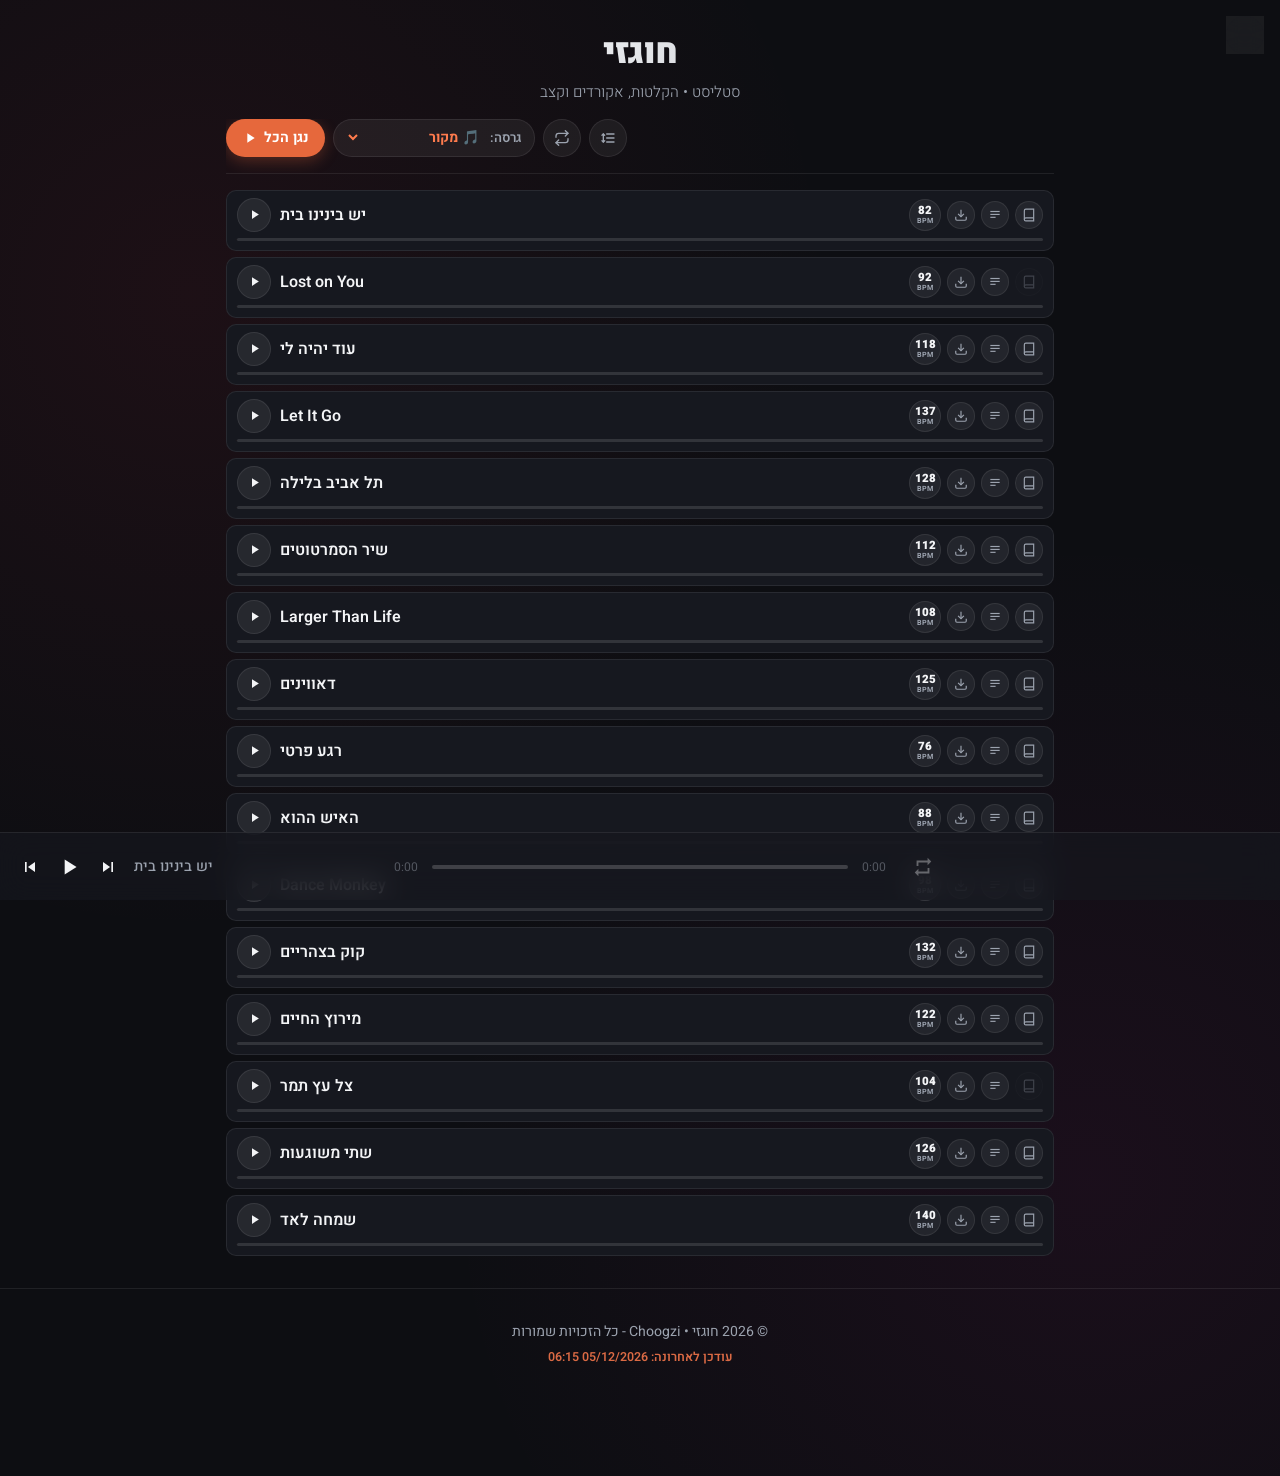
<file: hugzi-old/setlist.html>
<!DOCTYPE html>
<html lang="he" dir="rtl">
<head>
    <meta charset="UTF-8">
    <meta name="viewport" content="width=device-width, initial-scale=1.0">
    <meta name="apple-mobile-web-app-capable" content="yes">
    <meta name="mobile-web-app-capable" content="yes">
    <title>חוגזי | Choogzi - סטליסט</title>

    <link rel="preconnect" href="https://fonts.googleapis.com">
    <link rel="preconnect" href="https://fonts.gstatic.com" crossorigin>
    <link rel="stylesheet" href="https://fonts.googleapis.com/css2?family=Heebo:wght@300;400;600;700;900&display=swap">

    <link rel="stylesheet" href="../assets/base.css">
    <link rel="stylesheet" href="../assets/setlist.css">
    <script type="module" src="../assets/setlist/main.js"></script>
</head>
<body data-band="חוגזי" data-setlist="../data/hugzi_old_setlist.json" data-home="../hugzi/index.html">
    <!-- Built by assets/setlist/shell.js; this page only says which band. -->
</body>
</html>
</file>
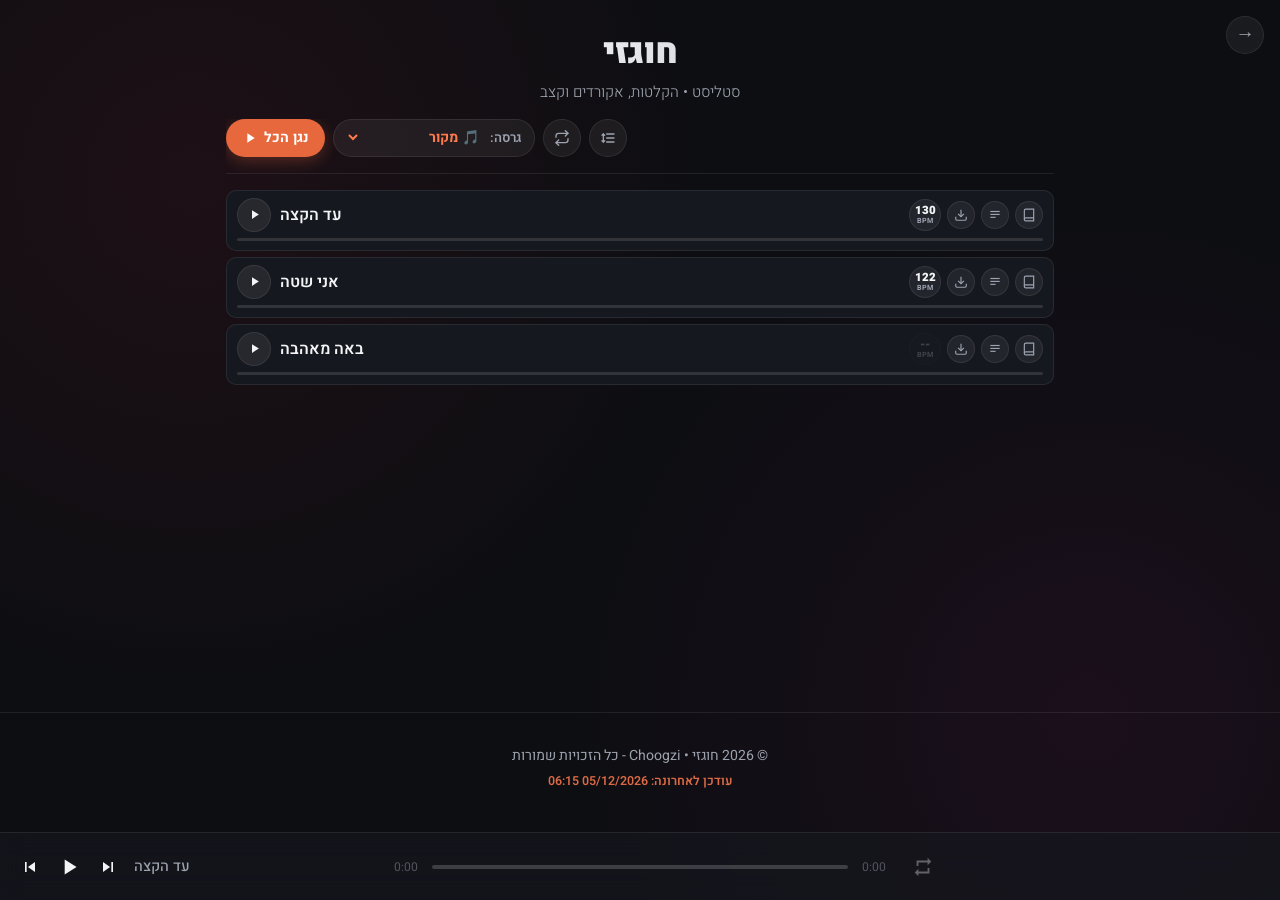
<file: hugzi/setlist.html>
<!DOCTYPE html>
<html lang="he" dir="rtl">
<head>
    <meta charset="UTF-8">
    <meta name="viewport" content="width=device-width, initial-scale=1.0">
    <meta name="apple-mobile-web-app-capable" content="yes">
    <meta name="mobile-web-app-capable" content="yes">
    <title>חוגזי | Choogzi - סטליסט</title>

    <link rel="preconnect" href="https://fonts.googleapis.com">
    <link rel="preconnect" href="https://fonts.gstatic.com" crossorigin>
    <link rel="stylesheet" href="https://fonts.googleapis.com/css2?family=Heebo:wght@300;400;600;700;900&display=swap">

    <link rel="stylesheet" href="../assets/base.css">
    <link rel="stylesheet" href="../assets/setlist.css">
    <script type="module" src="../assets/setlist/main.js"></script>
</head>
<body data-band="חוגזי" data-setlist="../data/setlist.json" data-home="index.html">
    <!-- Built by assets/setlist/shell.js; this page only says which band. -->
</body>
</html>
</file>
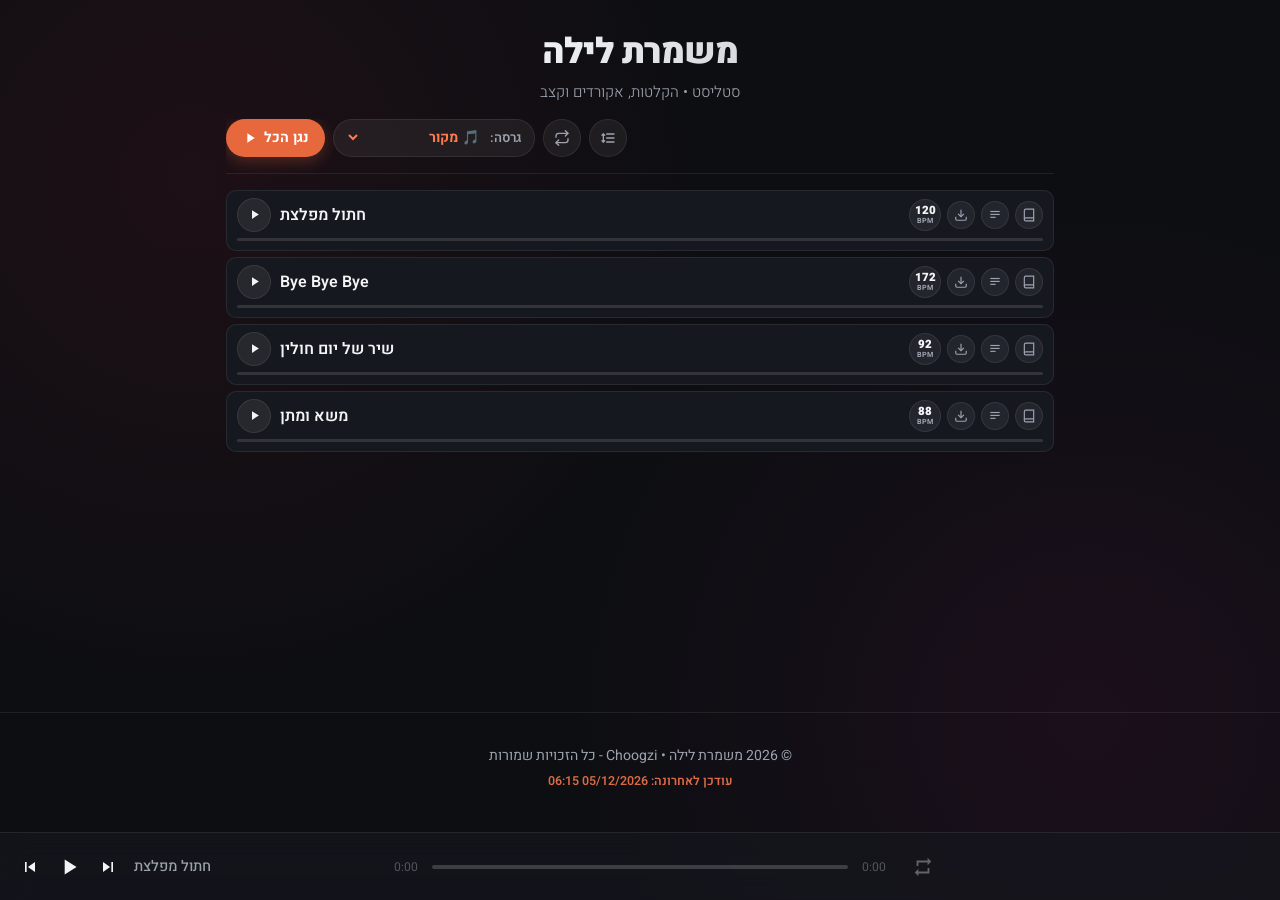
<file: mishmeret/setlist.html>
<!DOCTYPE html>
<html lang="he" dir="rtl">
<head>
    <meta charset="UTF-8">
    <meta name="viewport" content="width=device-width, initial-scale=1.0">
    <meta name="apple-mobile-web-app-capable" content="yes">
    <meta name="mobile-web-app-capable" content="yes">
    <title>משמרת לילה | Choogzi - סטליסט</title>

    <link rel="preconnect" href="https://fonts.googleapis.com">
    <link rel="preconnect" href="https://fonts.gstatic.com" crossorigin>
    <link rel="stylesheet" href="https://fonts.googleapis.com/css2?family=Heebo:wght@300;400;600;700;900&display=swap">

    <link rel="stylesheet" href="../assets/base.css">
    <link rel="stylesheet" href="../assets/setlist.css">
    <script type="module" src="../assets/setlist/main.js"></script>
</head>
<body data-band="משמרת לילה" data-setlist="../data/mishmeret_setlist.json">
    <!-- Built by assets/setlist/shell.js; this page only says which band. -->
</body>
</html>
</file>
<file: assets/base.css>
/* Shared foundation for the Choogzi pages (home + setlist). */

:root {
    --bg: #0d0e12;
    --surface: #16181f;
    --surface-glass: rgba(22, 24, 31, 0.7);
    --border: rgba(255, 255, 255, 0.08);
    --border-strong: rgba(255, 255, 255, 0.18);
    --fill: rgba(255, 255, 255, 0.06);
    --fill-strong: rgba(255, 255, 255, 0.15);

    --accent: #e6683c;
    --accent-hover: #ff7b4d;
    --accent-soft: rgba(230, 104, 60, 0.12);
    --accent-border: rgba(230, 104, 60, 0.5);

    --text: #f3f4f6;
    --text-muted: #9ca3af;
    --danger: #f87171;

    --ease-out: cubic-bezier(0.165, 0.84, 0.44, 1);
    --shadow-lg: 0 25px 60px rgba(0, 0, 0, 0.85);
}

*,
*::before,
*::after {
    margin: 0;
    padding: 0;
    box-sizing: border-box;
}

body {
    font-family: 'Heebo', sans-serif;
    background-color: var(--bg);
    background-image:
        radial-gradient(circle at 15% 20%, rgba(220, 39, 67, 0.08) 0%, transparent 40%),
        radial-gradient(circle at 85% 80%, rgba(188, 24, 136, 0.08) 0%, transparent 40%);
    color: var(--text);
    min-height: 100vh;
    display: flex;
    flex-direction: column;
    overflow-x: hidden;
}

body.no-scroll { overflow: hidden; }

button {
    font: inherit;
    color: inherit;
}

a { color: inherit; }

:focus-visible {
    outline: 2px solid var(--accent-hover);
    outline-offset: 2px;
}

/* ---------- Band header ---------- */

.band-logo {
    font-weight: 900;
    letter-spacing: -1px;
    background: linear-gradient(135deg, #ffffff 30%, var(--text-muted) 100%);
    -webkit-background-clip: text;
    background-clip: text;
    -webkit-text-fill-color: transparent;
}

.band-subtitle {
    color: var(--text-muted);
    font-weight: 300;
}

/* ---------- Round glass button (close, back, lightbox arrows) ---------- */

.round-btn {
    width: 44px;
    height: 44px;
    border-radius: 50%;
    display: inline-flex;
    align-items: center;
    justify-content: center;
    background: rgba(255, 255, 255, 0.1);
    border: 1px solid var(--fill-strong);
    color: #fff;
    font-size: 1.5rem;
    line-height: 1;
    text-decoration: none;
    cursor: pointer;
    backdrop-filter: blur(10px);
    transition: background 0.2s ease, transform 0.2s ease;
}

.round-btn:hover { background: rgba(255, 255, 255, 0.25); }

/* ---------- Footer ---------- */

.site-footer {
    text-align: center;
    padding: 2rem 1.5rem;
    color: var(--text-muted);
    font-size: 0.88rem;
    border-top: 1px solid var(--border);
    display: flex;
    flex-direction: column;
    align-items: center;
    gap: 6px;
}

/* ---------- Utilities ---------- */

.sr-only {
    position: absolute;
    width: 1px;
    height: 1px;
    padding: 0;
    margin: -1px;
    overflow: hidden;
    clip: rect(0, 0, 0, 0);
    white-space: nowrap;
    border: 0;
}

@keyframes fade-in {
    from { opacity: 0; }
    to { opacity: 1; }
}
</file>
<file: assets/setlist.css>
/* Setlist page. Depends on base.css for tokens and shared components.
 *
 * The page is Hebrew (RTL), but the controls are laid out left-to-right,
 * English style: play on the left, song tools on the right. Containers that
 * hold controls set direction: ltr; text inside them uses
 * unicode-bidi: plaintext so Hebrew and English titles each read naturally. */

:root {
    /* The mini player: one row on wide screens (timeline in the middle), two
       on narrow ones (timeline below the buttons). In the viewer, where height
       is scarce, a little lower. */
    --player-h: 68px;
    --player-h-docked: 56px;
}

@media (max-width: 699px) {
    :root { --player-h: 100px; --player-h-docked: 96px; }
}

body {
    /* Room for the fixed mini player (always shown). */
    padding-bottom: calc(var(--player-h) + env(safe-area-inset-bottom) + 10px);
}

/* ---------- Header ----------
   Smaller than the home page hero so more songs fit above the fold. */

.page-header {
    position: relative;
    padding: 1.6rem 1.5rem 1rem;
    text-align: center;
}

.page-header .band-logo { font-size: 2.2rem; }

.page-header .band-subtitle {
    font-size: 0.95rem;
    margin-top: 0.2rem;
}

.back-link {
    position: absolute;
    top: 1rem;
    inset-inline-start: 1rem;
    width: 38px;
    height: 38px;
    font-size: 1.2rem;
    font-weight: 700;
    color: var(--text-muted);
    background: var(--fill);
    border-color: var(--border);
}

.back-link:hover { color: #fff; }

main {
    flex: 1;
    width: 100%;
    max-width: 860px;
    margin: 0 auto;
    padding: 0 1rem 2rem;
}

/* ---------- Toolbar ---------- */

.toolbar {
    direction: ltr;
    display: flex;
    align-items: center;
    gap: 8px;
    margin-bottom: 1rem;
    padding-bottom: 1rem;
    border-bottom: 1px solid var(--border);
    overflow-x: auto;
}

.toolbar > * { flex-shrink: 0; height: 38px; }

.play-all-btn {
    display: inline-flex;
    align-items: center;
    gap: 6px;
    padding: 0 16px;
    border: none;
    border-radius: 20px;
    background: var(--accent);
    color: #fff;
    font-weight: 700;
    font-size: 0.88rem;
    white-space: nowrap;
    cursor: pointer;
    box-shadow: 0 4px 15px rgba(230, 104, 60, 0.3);
    transition: background 0.2s ease;
}

.play-all-btn:hover { background: var(--accent-hover); }
.play-all-btn svg { width: 16px; height: 16px; fill: currentColor; }

.version-picker {
    direction: rtl;   /* "גרסה:" label reads before its value */
    display: inline-flex;
    align-items: center;
    gap: 6px;
    padding: 0 12px;
    border: 1px solid var(--border);
    border-radius: 20px;
    background: var(--fill);
    cursor: pointer;
    transition: border-color 0.2s ease, background 0.2s ease;
}

.version-picker:hover {
    border-color: var(--accent-border);
    background: rgba(255, 255, 255, 0.1);
}

.version-label {
    font-size: 0.82rem;
    font-weight: 600;
    color: var(--text-muted);
    white-space: nowrap;
}

.version-picker select {
    background: transparent;
    border: none;
    outline: none;
    color: var(--accent-hover);
    font: inherit;
    font-size: 0.88rem;
    font-weight: 700;
    cursor: pointer;
}

.version-picker option { background: var(--surface); color: var(--text); }

.tool-btn {
    position: relative;
    width: 38px;
    display: inline-flex;
    align-items: center;
    justify-content: center;
    border: 1px solid var(--border);
    border-radius: 20px;
    background: var(--fill);
    color: var(--text-muted);
    cursor: pointer;
    transition: color 0.2s ease, border-color 0.2s ease, background 0.2s ease;
}

.tool-btn:disabled { opacity: 0.35; cursor: default; pointer-events: none; }

.tool-btn svg {
    width: 16px;
    height: 16px;
    fill: none;
    stroke: currentColor;
    stroke-width: 2;
    stroke-linecap: round;
    stroke-linejoin: round;
}

.tool-btn:hover,
.tool-btn[aria-pressed="true"] {
    color: var(--accent-hover);
    border-color: var(--accent-border);
    background: var(--accent-soft);
}

.repeat-badge {
    position: absolute;
    top: 2px;
    right: 4px;
    font-size: 0.72rem;
    font-weight: 800;
    line-height: 1;
    color: var(--accent-hover);
}

/* ---------- Song list ---------- */

.song-list {
    list-style: none;
    display: flex;
    flex-direction: column;
    gap: 6px;
}

.song {
    background: var(--surface);
    border: 1px solid var(--border);
    border-radius: 10px;
    padding: 7px 10px 4px;
    transition: border-color 0.2s ease, background 0.2s ease;
}

.song:hover { border-color: var(--border-strong); }

.song.active {
    border-color: rgba(230, 104, 60, 0.55);
    background: linear-gradient(90deg, rgba(230, 104, 60, 0.1), var(--surface) 60%);
}

.song-row {
    direction: ltr;
    display: flex;
    align-items: center;
    gap: 9px;
}

.play-btn {
    flex: none;
    width: 34px;
    height: 34px;
    display: inline-flex;
    align-items: center;
    justify-content: center;
    border-radius: 50%;
    border: 1px solid var(--border);
    background: rgba(255, 255, 255, 0.07);
    color: var(--text);
    cursor: pointer;
    transition: background 0.2s ease, border-color 0.2s ease;
}

.play-btn:hover,
.song.active .play-btn {
    background: var(--accent);
    border-color: var(--accent);
}

.play-btn svg { width: 15px; height: 15px; fill: currentColor; }

.song-title {
    unicode-bidi: plaintext;
    text-align: left;
    flex: 1 1 auto;
    min-width: 0;
    font-size: 1rem;
    font-weight: 600;
    white-space: nowrap;
    overflow: hidden;
    text-overflow: ellipsis;
}

/* Chip order, left to right: BPM, download, lyrics, chart. */
.song-actions {
    flex: none;
    display: flex;
    align-items: center;
    gap: 6px;
}

.chip {
    width: 28px;
    height: 28px;
    display: inline-flex;
    align-items: center;
    justify-content: center;
    border: 1px solid var(--border);
    border-radius: 20px;
    background: var(--fill);
    color: var(--text-muted);
    cursor: pointer;
    transition: color 0.2s ease, background 0.2s ease, border-color 0.2s ease;
}

.chip:hover { color: #fff; background: var(--fill-strong); }

.chip svg {
    width: 14px;
    height: 14px;
    fill: none;
    stroke: currentColor;
    stroke-width: 2;
}

.chip.bpm {
    width: 32px;
    height: 32px;
    border-radius: 50%;
    flex-direction: column;
    line-height: 1;
}

.chip.bpm .bpm-num { font-size: 0.72rem; font-weight: 900; color: var(--text); }

.chip.bpm .bpm-sub {
    margin-top: 1px;
    font-size: 0.45rem;
    font-weight: 700;
    text-transform: uppercase;
    color: var(--text-muted);
}

.chip.bpm:hover {
    border-color: rgba(230, 104, 60, 0.6);
    background: rgba(230, 104, 60, 0.15);
}

.chip.bpm:hover span { color: var(--accent-hover); }

.chip[aria-busy="true"] { opacity: 0.5; pointer-events: none; }

/* Missing assets keep their chip so rows line up, but read as inert. */
.chip:disabled,
.chip:disabled:hover {
    opacity: 0.3;
    cursor: not-allowed;
    background: rgba(255, 255, 255, 0.02);
    border-color: rgba(255, 255, 255, 0.05);
    color: var(--text-muted);
}

.chip:disabled span { color: var(--text-muted) !important; }

/* ---------- Seek bar ----------
   ltr on purpose: playback time reads left-to-right even in an RTL page,
   the way YouTube and Spotify behave in Hebrew. */

.seek {
    -webkit-appearance: none;
    appearance: none;
    display: block;
    width: 100%;
    height: 12px;
    margin-top: 2px;
    background: transparent;
    direction: ltr;
    cursor: pointer;
    --track: rgba(255, 255, 255, 0.12);
}

.seek::-webkit-slider-runnable-track {
    height: 3px;
    border-radius: 3px;
    background: linear-gradient(to right,
        var(--accent) 0 var(--pct, 0%),
        var(--track) var(--pct, 0%) 100%);
}

.seek::-moz-range-track { height: 3px; border-radius: 3px; background: var(--track); }
.seek::-moz-range-progress { height: 3px; border-radius: 3px; background: var(--accent); }

.seek::-webkit-slider-thumb {
    -webkit-appearance: none;
    appearance: none;
    width: 11px;
    height: 11px;
    margin-top: -4px;
    border-radius: 50%;
    background: #fff;
    opacity: 0;
    transition: opacity 0.15s ease;
}

.seek::-moz-range-thumb {
    width: 11px;
    height: 11px;
    border: none;
    border-radius: 50%;
    background: #fff;
    opacity: 0;
}

/* Vendor pseudo-elements must stay in separate rules: one unknown selector
   in a list invalidates the whole rule. */
.song:hover .seek::-webkit-slider-thumb,
.song.active .seek::-webkit-slider-thumb { opacity: 1; }

.song:hover .seek::-moz-range-thumb,
.song.active .seek::-moz-range-thumb { opacity: 1; }

/* ---------- Status / footer ---------- */

.status {
    text-align: center;
    color: var(--text-muted);
    padding: 3rem 1rem;
    line-height: 1.8;
}

.status.error { color: var(--danger); }

.status code {
    display: inline-block;
    margin-top: 8px;
    padding: 6px 12px;
    border-radius: 6px;
    background: rgba(255, 255, 255, 0.08);
    direction: ltr;
}

.last-updated {
    font-size: 0.78rem;
    font-weight: 600;
    color: var(--accent-hover);
    opacity: 0.85;
}

/* ---------- Mini player ----------
   Always shown. A grid: [prev play next, title] [timeline] [loop button].
   The side columns are equal, so the timeline sits in the middle of the bar.
   Narrow screens: buttons and title on top, the timeline below at full width. */

.player {
    direction: ltr;
    position: fixed;
    inset: auto 0 0 0;
    z-index: 900;
    height: calc(var(--player-h) + env(safe-area-inset-bottom));
    display: grid;
    grid-template-columns: minmax(0, 1fr) minmax(220px, 40%) minmax(0, 1fr);
    grid-template-areas: "start timeline end";
    align-items: center;
    column-gap: 16px;
    padding: 0 max(14px, env(safe-area-inset-right)) env(safe-area-inset-bottom) max(14px, env(safe-area-inset-left));
    background: var(--surface-glass);
    backdrop-filter: blur(14px);
    border-top: 1px solid var(--border);
}

.player-start { grid-area: start; display: flex; align-items: center; gap: 10px; min-width: 0; }
.player-controls { flex: none; display: flex; align-items: center; gap: 4px; }
.player-end { grid-area: end; display: flex; align-items: center; min-width: 0; }

@media (max-width: 699px) {
    .player {
        grid-template-columns: minmax(0, 1fr) auto;
        grid-template-areas: "start end" "timeline timeline";
        align-content: center;
        row-gap: 2px;
    }
}

.player-btn {
    flex: none;
    display: inline-flex;
    align-items: center;
    justify-content: center;
    padding: 6px;
    border: none;
    border-radius: 50%;
    background: none;
    color: var(--text);
    cursor: pointer;
    transition: background 0.2s ease;
}

.player-btn:hover { background: rgba(255, 255, 255, 0.12); }
.player-btn svg { width: 20px; height: 20px; fill: currentColor; }
.player-btn.main svg { width: 26px; height: 26px; }
.player-btn:disabled { opacity: 0.35; cursor: default; }
.player-btn:disabled:hover { background: none; }

.player-info { flex: 1 1 auto; min-width: 0; }

.player-title {
    unicode-bidi: plaintext;
    text-align: left;
    font-size: 0.92rem;
    font-weight: 600;
    white-space: nowrap;
    overflow: hidden;
    text-overflow: ellipsis;
}

/* Under the title: the loop's range; hidden when empty. */
.player-time {
    unicode-bidi: plaintext;
    text-align: left;
    font-size: 0.76rem;
    color: var(--text-muted);
    font-variant-numeric: tabular-nums;
    white-space: nowrap;
    overflow: hidden;
    text-overflow: ellipsis;
}
.player-time:empty { display: none; }
.player.looping .player-time { color: var(--accent-hover); }

/* Idle: nothing loaded yet; the title names the song play would start. */
.player.idle .player-title { color: var(--text-muted); font-weight: 500; }

.loop-btn svg { width: 22px; height: 22px; }
.loop-btn[aria-pressed="true"] { color: var(--accent-hover); background: rgba(230, 104, 60, 0.16); }

/* ---------- Timeline (timeline.js) ----------
   Elapsed, the track, total; with a loop also its range, two handles and a
   clear button. Handles: a thin bar drawn at the loop's edge, with a
   40 x 44 px touch area reaching outward (start: to the left, end: to the
   right) so both stay grabbable on a short loop. */

.timeline {
    grid-area: timeline;
    display: flex;
    align-items: center;
    gap: 6px;
    min-width: 0;
    height: 44px;
}

.tl-time {
    position: relative;
    z-index: 1;
    flex: none;
    min-width: 2.7em;
    text-align: center;
    font-size: 0.76rem;
    color: var(--text-muted);
    font-variant-numeric: tabular-nums;
}

.tl-track {
    position: relative;
    flex: 1 1 auto;
    min-width: 0;
    height: 44px;
    margin: 0 4px;
    touch-action: none;
    cursor: pointer;
    outline: none;
}
.tl-track::before {
    content: '';
    position: absolute;
    inset: 50% 0 auto;
    height: 4px;
    margin-top: -2px;
    border-radius: 2px;
    background: var(--border-strong);
}

.tl-fill {
    position: absolute;
    top: 50%;
    left: 0;
    height: 4px;
    margin-top: -2px;
    border-radius: 2px;
    background: var(--text-muted);
    pointer-events: none;
}

.tl-thumb {
    position: absolute;
    top: 50%;
    width: 14px;
    height: 14px;
    margin: -7px 0 0 -7px;
    border-radius: 50%;
    background: var(--text);
    box-shadow: 0 1px 4px rgba(0, 0, 0, 0.5);
    pointer-events: none;
    z-index: 2;   /* over the loop handles: the position stays visible */
    transition: transform 0.1s ease;
}
.timeline.seeking .tl-thumb, .tl-track:focus-visible .tl-thumb { transform: scale(1.35); }

/* No song loaded: an empty, inactive line. */
.timeline.disabled .tl-track { cursor: default; }
.timeline.disabled .tl-thumb, .timeline.disabled .tl-fill { display: none; }
.timeline.disabled .tl-time { opacity: 0.45; }

/* The loop's parts show only while looping. */
.loop-range, .loop-handle, .loop-clear { display: none; }
.player.looping .loop-range, .player.looping .loop-handle { display: block; }
.player.looping .loop-clear { display: inline-block; }
.player.looping .tl-time { color: var(--text); }

.loop-range {
    position: absolute;
    top: 50%;
    height: 10px;
    margin-top: -5px;
    border-radius: 3px;
    background: rgba(230, 104, 60, 0.45);
    pointer-events: none;
}

.loop-handle {
    position: absolute;
    top: 0;
    z-index: 1;
    width: 40px;
    height: 44px;
    touch-action: none;
    cursor: ew-resize;
    outline: none;
}
#loop-a { transform: translateX(-100%); }
.loop-handle::before {
    content: '';
    position: absolute;
    top: 8px;
    width: 8px;
    height: 28px;
    border-radius: 4px;
    background: var(--accent-hover);
    box-shadow: 0 1px 4px rgba(0, 0, 0, 0.5);
}
#loop-a::before { right: -4px; }
#loop-b::before { left: -4px; }
.loop-handle:focus-visible::before, .loop-handle.dragging::before { background: #fff; }

/* The time over the held handle. */
.loop-bubble {
    position: absolute;
    bottom: calc(100% - 2px);
    display: none;
    padding: 3px 7px;
    border-radius: 6px;
    background: var(--accent);
    color: #fff;
    font-size: 0.8rem;
    font-weight: 700;
    font-variant-numeric: tabular-nums;
    white-space: nowrap;
    pointer-events: none;
}
#loop-a .loop-bubble { right: 0; transform: translateX(50%); }
#loop-b .loop-bubble { left: 0; transform: translateX(-50%); }
.loop-handle.dragging .loop-bubble { display: block; }

.loop-clear {
    position: relative;
    z-index: 1;
    flex: none;
    width: 32px;
    height: 32px;
    border: 1px solid var(--border-strong);
    border-radius: 50%;
    background: var(--fill);
    color: var(--text);
    font-size: 1.15rem;
    line-height: 1;
    cursor: pointer;
}

/* ---------- Mini player inside the viewer ----------
   viewer.js moves #player into the dialog while it is open (a modal dialog
   makes everything outside it unreachable). BPM and lyrics: the same bar at
   the bottom of the dialog. Chart: part of the footer row (see "Chart panel"). */

.viewer .player {
    position: absolute;
    z-index: 1;   /* under the nav pill, which may sit on its row */
    height: calc(var(--player-h-docked) + env(safe-area-inset-bottom));
    background: var(--surface);
}

.viewer:not([data-kind="chart"]) {
    padding-bottom: calc(78px + var(--player-h-docked) + env(safe-area-inset-bottom));
}

.viewer:not([data-kind="chart"]) .viewer-nav {
    bottom: calc(14px + var(--player-h-docked) + env(safe-area-inset-bottom));
}

/* Wide screens: the nav pill sits at the right end of the bar (in its right
   column, so the timeline stays centred) and costs the panel no height. */
@media (min-width: 700px) {
    .viewer:not([data-kind="chart"]) {
        padding-bottom: calc(20px + var(--player-h-docked) + env(safe-area-inset-bottom));
    }
    .viewer:not([data-kind="chart"]) .viewer-nav {
        bottom: calc((var(--player-h-docked) - 50px) / 2 + env(safe-area-inset-bottom));
        left: auto;
        right: max(8px, env(safe-area-inset-right));
        transform: none;
        box-shadow: none;
    }
    .viewer:not([data-kind="chart"]) .player-end { padding-right: 176px; }
}

/* ---------- Viewer dialog ---------- */

.viewer {
    position: fixed;
    inset: 0;
    width: 100%;
    height: 100%;
    max-width: none;
    max-height: none;
    border: none;
    background: rgba(5, 6, 8, 0.94);
    backdrop-filter: blur(15px);
    color: var(--text);
    /* Bottom padding reserves room for the nav pill. */
    padding: 20px 20px 78px;
}

.viewer[open] {
    display: flex;
    justify-content: center;
    align-items: center;
    animation: fade-in 0.25s ease;
}

.viewer::backdrop { background: transparent; }

.viewer-close {
    position: absolute;
    top: 20px;
    left: 20px;
    z-index: 2;
    /* Solid, so it stays visible over a white chart. */
    background: rgba(13, 14, 18, 0.85);
    border-color: rgba(255, 255, 255, 0.25);
    box-shadow: 0 4px 14px rgba(0, 0, 0, 0.4);
}

.viewer-close:hover { background: rgba(40, 42, 50, 0.95); }

.panel[hidden] { display: none !important; }

/* Prev / counter / next pill. Bottom-centre so it never covers the chart
   on narrow screens and stays thumb-reachable. */
.viewer-nav {
    position: absolute;
    bottom: calc(18px + env(safe-area-inset-bottom));
    left: 50%;
    transform: translateX(-50%);
    z-index: 2;
    direction: ltr;
    display: flex;
    align-items: center;
    gap: 4px;
    padding: 5px;
    border-radius: 40px;
    background: rgba(13, 14, 18, 0.82);
    border: 1px solid var(--border);
    backdrop-filter: blur(10px);
    box-shadow: 0 8px 25px rgba(0, 0, 0, 0.5);
}

.viewer-nav[hidden] { display: none; }

.viewer-nav-btn {
    width: 38px;
    height: 38px;
    display: inline-flex;
    align-items: center;
    justify-content: center;
    border: none;
    border-radius: 50%;
    background: transparent;
    font-size: 1.05rem;
    cursor: pointer;
    transition: background 0.2s ease;
}

.viewer-nav-btn:hover { background: var(--fill-strong); }

.viewer-nav-counter {
    min-width: 3.6rem;
    text-align: center;
    font-size: 0.85rem;
    font-weight: 600;
    color: var(--text-muted);
    font-variant-numeric: tabular-nums;
}

/* ---------- BPM panel ---------- */

.bpm-panel { text-align: center; user-select: none; }

.bpm-song {
    margin-bottom: 0.5rem;
    font-size: 1.75rem;
    font-weight: 800;
    line-height: 1.2;
}

.bpm-value { font-size: 3.6rem; font-weight: 900; line-height: 1; }

.bpm-unit {
    margin-bottom: 1.8rem;
    font-size: 0.95rem;
    letter-spacing: 2px;
    color: var(--text-muted);
}

.pulse-stage {
    position: relative;
    width: 180px;
    height: 180px;
    margin: 0 auto 1.6rem;
    display: flex;
    align-items: center;
    justify-content: center;
}

.pulse-core {
    width: 96px;
    height: 96px;
    border-radius: 50%;
    background: var(--accent);
    box-shadow: 0 0 50px rgba(230, 104, 60, 0.5);
    transform: scale(0.82);
    transition: transform 90ms ease-out;
}

.pulse-core.hit { transform: scale(1.12); }

.pulse-ring {
    position: absolute;
    inset: 0;
    border: 2px solid var(--accent-hover);
    border-radius: 50%;
    opacity: 0;
}

.pulse-ring.hit { animation: ring-out 0.6s ease-out; }

@keyframes ring-out {
    from { opacity: 0.7; transform: scale(0.55); }
    to { opacity: 0; transform: scale(1.1); }
}

.beat-dots { display: flex; justify-content: center; gap: 14px; }

.beat-dot {
    width: 12px;
    height: 12px;
    border-radius: 50%;
    background: rgba(255, 255, 255, 0.18);
    transition: background 0.08s ease, transform 0.08s ease;
}

.beat-dot.on { background: var(--accent-hover); transform: scale(1.45); }
.beat-dot.downbeat.on { background: #fff; }

.bpm-hint { margin-top: 1.4rem; font-size: 0.85rem; color: var(--text-muted); }

/* ---------- Chart panel ---------- */

/* The chart takes the whole screen: no dialog padding, and the nav pill sits
   at the right end of the footer row (zoom on the left, the file link between). */
.viewer[data-kind="chart"] { padding: 0; }
.viewer[data-kind="chart"] .viewer-close { top: 4px; left: 6px; }
.viewer[data-kind="chart"] .viewer-nav {
    bottom: calc(5px + env(safe-area-inset-bottom));
    left: auto;
    right: 8px;
    transform: none;
    box-shadow: none;
}

.chart-panel {
    position: relative;
    width: 100%;
    height: 100%;
    display: flex;
    flex-direction: column;
    overflow: hidden;
    background: #fff;
    /* The app zooms the chart itself (panels.js); the browser must not zoom the page. */
    touch-action: pan-x pan-y;
}

/* ltr: plain scroll offsets when a zoomed chart scrolls sideways. */
.chart-viewport {
    position: relative;
    flex: 1;
    min-height: 0;
    display: flex;
    padding: 8px;
    overflow: auto;
    direction: ltr;
    overscroll-behavior: contain;
}

/* Sized in JS to the chart's fitted box; the CSS limits are the fallback
   until the image has loaded. */
.chart-stage {
    position: relative;
    flex: none;
    max-width: 100%;
    max-height: 100%;
    margin: auto;
    border-radius: 4px;
    box-shadow: 0 8px 30px rgba(0, 0, 0, 0.2);
}

#chart-img {
    display: block;
    width: 100%;
    height: 100%;
    max-width: 100%;
    max-height: 100%;
    border-radius: 4px;
}

.chart-status {
    position: absolute;
    inset: 0;
    display: none;
    align-items: center;
    justify-content: center;
    padding: 1.5rem;
    text-align: center;
    background: #fff;
    color: #4b5563;
    font-size: 0.95rem;
}

.chart-status.visible { display: flex; }
.chart-status.error { color: #b91c1c; }

.chart-footer {
    direction: ltr;
    min-height: 58px;
    display: flex;
    align-items: center;
    justify-content: space-between;
    gap: 8px;
    /* The right end is the nav pill's (see .viewer[data-kind="chart"] .viewer-nav). */
    padding: 6px 176px calc(6px + env(safe-area-inset-bottom)) 10px;
    background: var(--surface);
    border-top: 1px solid var(--border);
}

.chart-footer a { color: var(--accent-hover); font-size: 0.9rem; white-space: nowrap; }

/* The docked player fills the footer's middle, between the zoom and the link:
   buttons on the left, loop button on the right, and between them the title
   (small) over the timeline. */
.player-dock { flex: 1 1 auto; min-width: 0; display: flex; justify-content: center; }
.player-dock:empty { display: none; }
.chart-footer .player {
    position: static;
    flex: 0 1 520px;
    min-width: 0;
    height: auto;
    grid-template-columns: auto minmax(0, 1fr) auto;
    grid-template-areas: "controls info end" "controls timeline end";
    row-gap: 0;
    column-gap: 6px;
    padding: 3px 6px 0;
    border: 1px solid var(--border);
    border-radius: 12px;
    background: var(--fill);
    backdrop-filter: none;
}
.chart-footer .player-start { display: contents; }
.chart-footer .player-controls { grid-area: controls; gap: 0; }
.chart-footer .player-info { grid-area: info; min-width: 0; padding: 0 6px; }
.chart-footer .player-title { font-size: 0.74rem; line-height: 1.2; }
.chart-footer .player-time { display: none; }
.chart-footer .player-btn { padding: 4px; }
.chart-footer .loop-clear { width: 28px; height: 28px; font-size: 1rem; }

/* Narrow screens (phone portrait): the player gets its own row above the
   zoom row; the nav pill stays on the zoom row. */
@media (max-width: 699px) {
    .chart-footer { flex-wrap: wrap; row-gap: 6px; padding-right: 10px; }
    .chart-footer .player-dock { order: -1; flex-basis: 100%; }
    .chart-footer .player { flex-basis: 100%; }
    .chart-footer a { margin-right: 166px; }
}

.chart-zoom { display: inline-flex; align-items: center; gap: 4px; }

.chart-zoom-btn {
    min-width: 38px;
    height: 38px;
    padding: 0 6px;
    border: 1px solid var(--border-strong);
    border-radius: 8px;
    background: var(--fill);
    color: var(--text);
    font: inherit;
    font-size: 1.2rem;
    line-height: 1;
    cursor: pointer;
    touch-action: manipulation;
}

.chart-zoom-level { min-width: 54px; font-size: 0.85rem; font-variant-numeric: tabular-nums; }

@media (max-width: 360px) {
    .chart-footer a { display: none; }
    .chart-zoom { margin-right: 166px; }
}

/* ---------- Chart marks ---------- */

/* Tools run left to right, like the other controls. */
.marks-bar {
    direction: ltr;
    display: flex;
    flex-wrap: wrap;
    align-items: center;
    gap: 6px;
    padding: 6px 8px;
    background: var(--surface);
    border-bottom: 1px solid var(--border);
}

.marks-bar[hidden] { display: none; }

.marks-tools { display: none; align-items: center; gap: 6px; flex-wrap: wrap; }
.marks-bar.editing .marks-tools { display: flex; }

.marks-btn,
.marks-chip,
.marks-seg {
    min-height: 34px;
    display: inline-flex;
    align-items: center;
    justify-content: center;
    gap: 5px;
    padding: 0 10px;
    border: 1px solid var(--border-strong);
    border-radius: 8px;
    background: var(--fill);
    color: var(--text);
    font: inherit;
    font-size: 0.85rem;
    cursor: pointer;
}

.marks-btn svg {
    width: 18px;
    height: 18px;
    fill: none;
    stroke: currentColor;
    stroke-width: 2;
    stroke-linecap: round;
    stroke-linejoin: round;
}

.marks-btn[data-tool],
.marks-btn[data-action] { width: 38px; padding: 0; }

.marks-btn[aria-pressed="true"],
.marks-seg[aria-pressed="true"] {
    background: var(--accent-soft);
    border-color: var(--accent-border);
    color: var(--accent-hover);
}

.marks-btn:disabled { opacity: 0.35; cursor: default; }
.marks-btn.primary { background: var(--accent); border-color: var(--accent); color: #fff; }

.marks-chip[aria-pressed="false"] { opacity: 0.45; text-decoration: line-through; }

.marks-segs { display: inline-flex; }
.marks-seg:first-child { border-radius: 8px 0 0 8px; }
.marks-seg:last-child { border-radius: 0 8px 8px 0; border-left: none; }

.marks-color {
    width: 26px;
    height: 26px;
    border: 2px solid var(--border-strong);
    border-radius: 50%;
    background: var(--swatch);
    cursor: pointer;
}

.marks-color[aria-pressed="true"] { outline: 2px solid var(--accent-hover); outline-offset: 2px; }

.marks-sync { font-size: 0.8rem; color: var(--text-muted); }
.marks-sync.warn { color: #fbbf24; }

.marks-canvas {
    position: absolute !important;
    inset: 0;
    pointer-events: none;
}

/* Only a Pencil or mouse draws; fingers still scroll and pinch (touch-action
   stays auto). These stop the long-press menu and text selection. */
.chart-stage.drawing {
    -webkit-user-select: none;
    user-select: none;
    -webkit-touch-callout: none;
    cursor: crosshair;
}

.chart-stage.drawing[data-tool="text"] { cursor: text; }

.marks-text {
    position: absolute;
    z-index: 1;
    min-width: 8em;
    transform: translateY(-50%);
    padding: 2px 4px;
    border: 1px dashed currentColor;
    border-radius: 4px;
    background: rgba(255, 255, 255, 0.9);
    font-family: Heebo, Arial, sans-serif;
    line-height: 1.2;
    unicode-bidi: plaintext;
}

/* Leave room for the viewer's close button (the panel fills the screen). */
.marks-bar { padding-left: 60px; min-height: 52px; }

/* ---------- Manager password ---------- */

.manager-dialog {
    position: fixed;
    inset: 0;
    height: fit-content;
    margin: auto;
    width: min(340px, 92vw);
    padding: 0;
    border: 1px solid var(--border-strong);
    border-radius: 12px;
    background: var(--surface);
    color: var(--text);
    box-shadow: var(--shadow-lg);
}

.manager-dialog::backdrop { background: rgba(0, 0, 0, 0.55); }

.manager-auth { display: grid; gap: 10px; padding: 16px; }
.manager-auth p { margin: 0; font-size: 0.95rem; }

.manager-auth input,
.edit-bpm input {
    min-height: 38px;
    padding: 0 10px;
    border: 1px solid var(--border-strong);
    border-radius: 8px;
    background: var(--bg);
    color: var(--text);
    font: inherit;
}

.manager-error { min-height: 1.2em; color: var(--danger); font-size: 0.85rem; }
.manager-actions { display: flex; gap: 8px; justify-content: flex-end; }

.manager-btn,
.editor-btn {
    min-height: 36px;
    padding: 0 14px;
    border: 1px solid var(--border-strong);
    border-radius: 8px;
    background: var(--fill);
    color: var(--text);
    font: inherit;
    font-size: 0.9rem;
    cursor: pointer;
}

.manager-btn.primary,
.editor-btn.primary { background: var(--accent); border-color: var(--accent); color: #fff; }
.editor-btn:disabled { opacity: 0.5; cursor: default; }

/* ---------- Setlist editor ---------- */

.setlist-editor[hidden],
.song-list[hidden] { display: none; }

/* Controls run left to right, like the rest of the page. */
.editor-bar {
    direction: ltr;
    display: flex;
    flex-wrap: wrap;
    align-items: center;
    gap: 8px;
    margin-bottom: 8px;
}

.editor-status { font-size: 0.85rem; color: var(--text-muted); }
.editor-status.warn { color: #fbbf24; }
.editor-hint { margin: 0 0 10px; font-size: 0.85rem; color: var(--text-muted); }

.edit-list { list-style: none; margin: 0; padding: 0; display: grid; gap: 8px; }

/* Same layout as a song row: handle where the play button is, BPM where
   its chip is. */
.edit-row {
    direction: ltr;
    display: flex;
    align-items: center;
    gap: 12px;
    padding: 10px 12px;
    border: 1px solid var(--border);
    border-radius: 12px;
    background: var(--surface);
}

.edit-row.dragging { opacity: 0.4; }

/* Vertical scrolling stays with the page; horizontal moves are the swipe. */
.edit-row { touch-action: pan-y; transition: transform 0.15s ease, opacity 0.15s ease; }
.edit-row.disabled { opacity: 0.45; }
.edit-row.disabled .edit-title { text-decoration: line-through; }

.edit-toggle {
    flex: none;
    min-width: 64px;
    min-height: 32px;
    padding: 0 10px;
    border: 1px solid var(--accent-border);
    border-radius: 16px;
    background: var(--accent-soft);
    color: var(--accent-hover);
    font: inherit;
    font-size: 0.8rem;
    cursor: pointer;
}

.edit-toggle[aria-pressed="true"] { border-color: var(--border-strong); background: var(--fill); color: var(--text-muted); }

/* A disabled song: still there and playable on purpose, but skipped by
   play all, next/previous and the viewer's song-to-song navigation. */
.song.disabled { opacity: 0.4; }
.song.disabled .song-title { text-decoration: line-through; }

/* A big handle: only it starts a drag, so the list still scrolls with a finger. */
.drag-handle {
    flex: none;
    width: 40px;
    height: 40px;
    display: inline-flex;
    align-items: center;
    justify-content: center;
    border-radius: 8px;
    background: var(--fill);
    color: var(--text-muted);
    font-size: 1.3rem;
    cursor: grab;
    touch-action: none;
}

.edit-title { flex: 1; min-width: 0; unicode-bidi: plaintext; text-align: left; font-weight: 600; }

.edit-bpm { display: inline-flex; align-items: center; gap: 6px; direction: ltr; color: var(--text-muted); font-size: 0.8rem; }
.edit-bpm input { width: 5.5em; }
.edit-bpm input.invalid { border-color: var(--danger); }

/* ---------- Lyrics panel ---------- */

.lyrics-panel {
    position: relative;
    width: min(94vw, 620px);
    /* Explicit height keeps iOS flex scrolling working; max-height keeps the
       box inside the dialog when the mobile URL bar shrinks the viewport. */
    height: min(78vh, 680px);
    max-width: 100%;
    max-height: 100%;
    display: flex;
    flex-direction: column;
    overflow: hidden;
    padding: 1.5rem 1.3rem 1.2rem;
    border: 1px solid var(--border);
    border-radius: 14px;
    background: var(--surface);
    box-shadow: var(--shadow-lg);
}

.lyrics-title {
    flex: none;
    margin-bottom: 0.9rem;
    font-size: 1.2rem;
    font-weight: 800;
}

.lyrics-body {
    flex: 1 1 auto;
    min-height: 0;
    overflow-y: auto;
    overscroll-behavior: contain;
    padding-bottom: 0.5rem;
    white-space: pre-line;
    overflow-wrap: anywhere;
    line-height: 1.85;
    font-size: 1.05rem;
}

.lyrics-body.message {
    padding: 1.5rem 0;
    text-align: center;
    white-space: normal;
    color: var(--text-muted);
}

.lyrics-body.message a { color: var(--accent-hover); }

/* ---------- Small screens ---------- */

@media (max-width: 560px) {
    .page-header .band-logo { font-size: 1.8rem; }
    .page-header .band-subtitle { font-size: 0.85rem; }
    main { padding: 0 0.7rem 1.5rem; }
    .song { padding: 6px 8px 3px; border-radius: 9px; }
    .song-row { gap: 7px; }
    .song-title { font-size: 0.93rem; }
    .play-btn { width: 31px; height: 31px; }
    .chip { width: 26px; height: 26px; }
    .chip.bpm { width: 30px; height: 30px; }
}

/* Short screens (phone landscape): a smaller BPM pulse so it all fits. */
@media (max-height: 500px) {
    .bpm-song { font-size: 1.3rem; margin-bottom: 0.2rem; }
    .bpm-value { font-size: 2.6rem; }
    .bpm-unit { margin-bottom: 0.6rem; }
    .pulse-stage { width: 110px; height: 110px; margin-bottom: 0.7rem; }
    .pulse-core { width: 60px; height: 60px; }
    .bpm-hint { display: none; }
}
</file>
